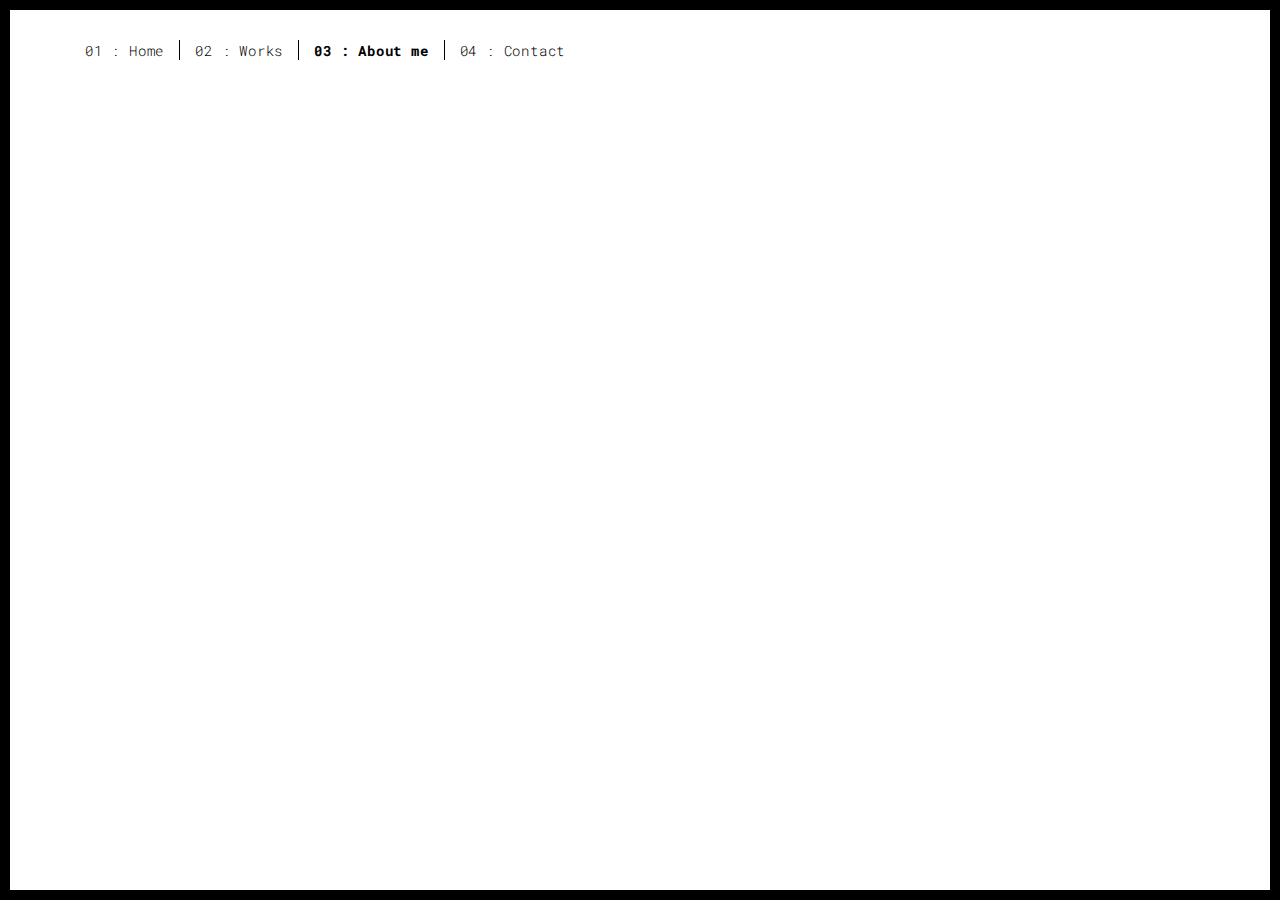
<file: about.html>
<!DOCTYPE html>
<html lang="en">

<head>
  <meta charset="UTF-8">
  <meta content="IE=edge" http-equiv="X-UA-Compatible">
  <meta content="width=device-width, initial-scale=1" name="viewport">
  <meta content="description" name="description">
  <meta name="google" content="notranslate">
  <meta name="author" content="Mashup templates have been developed by Orson.io team">
  <meta name="msapplication-tap-highlight" content="no">

  <link rel="apple-touch-icon" sizes="180x180" href="./assets/apple-icon-180x180.png">
  <link href="./assets/favicon.ico" rel="icon">

  <title>About Me - Sohaan Chhabra</title>

  <link href="./main.3f6952e4.css" rel="stylesheet">

  <style>
    .fade-in {
      opacity: 0;
      transform: translateY(20px);
      animation: fadeInUp 1.5s ease forwards;
    }

    @keyframes fadeInUp {
      to {
        opacity: 1;
        transform: translateY(0);
      }
    }

    /* Delay for different sections */
    .fade-delay-1 {
      animation-delay: 0.3s;
    }

    .fade-delay-2 {
      animation-delay: 0.6s;
    }

    .fade-delay-3 {
      animation-delay: 0.9s;
    }
  </style>
</head>

<body>
<div id="site-border-left"></div>
<div id="site-border-right"></div>
<div id="site-border-top"></div>
<div id="site-border-bottom"></div>

<header>
  <nav class="navbar navbar-fixed-top navbar-default">
    <div class="container">
      <button type="button" class="navbar-toggle collapsed" data-toggle="collapse" data-target="#navbar-collapse" aria-expanded="false">
        <span class="sr-only">Toggle navigation</span>
        <span class="icon-bar"></span>
        <span class="icon-bar"></span>
        <span class="icon-bar"></span>
      </button>

      <div class="collapse navbar-collapse" id="navbar-collapse">
        <ul class="nav navbar-nav">
          <li><a href="./index.html">01 : Home</a></li>
          <li><a href="./works.html">02 : Works</a></li>
          <li><a href="./about.html">03 : About me</a></li>
          <li><a href="./contact.html">04 : Contact</a></li>
        </ul>
      </div>
    </div>
  </nav>
</header>

<div class="section-container">
  <div class="container">
    <div class="row fade-in fade-delay-1">
      <div class="col-xs-12">
        <div class="section-container-spacer text-center">
          <h1 class="h2">03 : About me</h1>
        </div>
      </div>
    </div>

    <div class="row fade-in fade-delay-2">
      <div class="col-md-10 col-md-offset-1">
        <div class="row">
          <div class="col-xs-12 col-md-6">
            <h3>Sohaan Chhabra</h3>
            <p>Hello! I'm Sohaan Chhabra, a passionate and dedicated individual with a knack for coding. Over the years, I have honed my skills and competed in various prestigious national competitions, securing top positions and bringing home accolades. My journey in the competitive arena also includes numerous victories in inter-house and inter-school competitions, where I've consistently demonstrated my proficiency and dedication.</p>

            <p>Coding isn't just a hobby for me; it's a passion. I can immerse myself in the world of programming for hours on end, solving complex problems and creating innovative solutions. This relentless drive for excellence and my love for coding have been the cornerstones of my success.</p>

            <p>I thrive on challenges and am constantly seeking opportunities to learn and grow. Whether it's a coding marathon or a high-stakes competition, I'm always ready to give my best and push the boundaries of what's possible.</p>
          </div>

          <div class="col-xs-12 col-md-6 text-center fade-in fade-delay-3">
            <img src="./assets/images/profile.png" class="img-responsive" alt="Profile Image" style="width: 60%; height: auto; margin: 0 auto;">
          </div>
        </div>
      </div>
    </div>

  </div>
</div>

<footer class="footer-container text-center">
  <div class="container">
    <div class="row">
      <div class="col-xs-12">
        <!-- Footer content if any -->
      </div>
    </div>
  </div>
</footer>

<script>
  document.addEventListener("DOMContentLoaded", function () {
    navActivePage();
  });
</script>

<script type="text/javascript" src="./main.70a66962.js"></script>

</body>
</html>
</file>
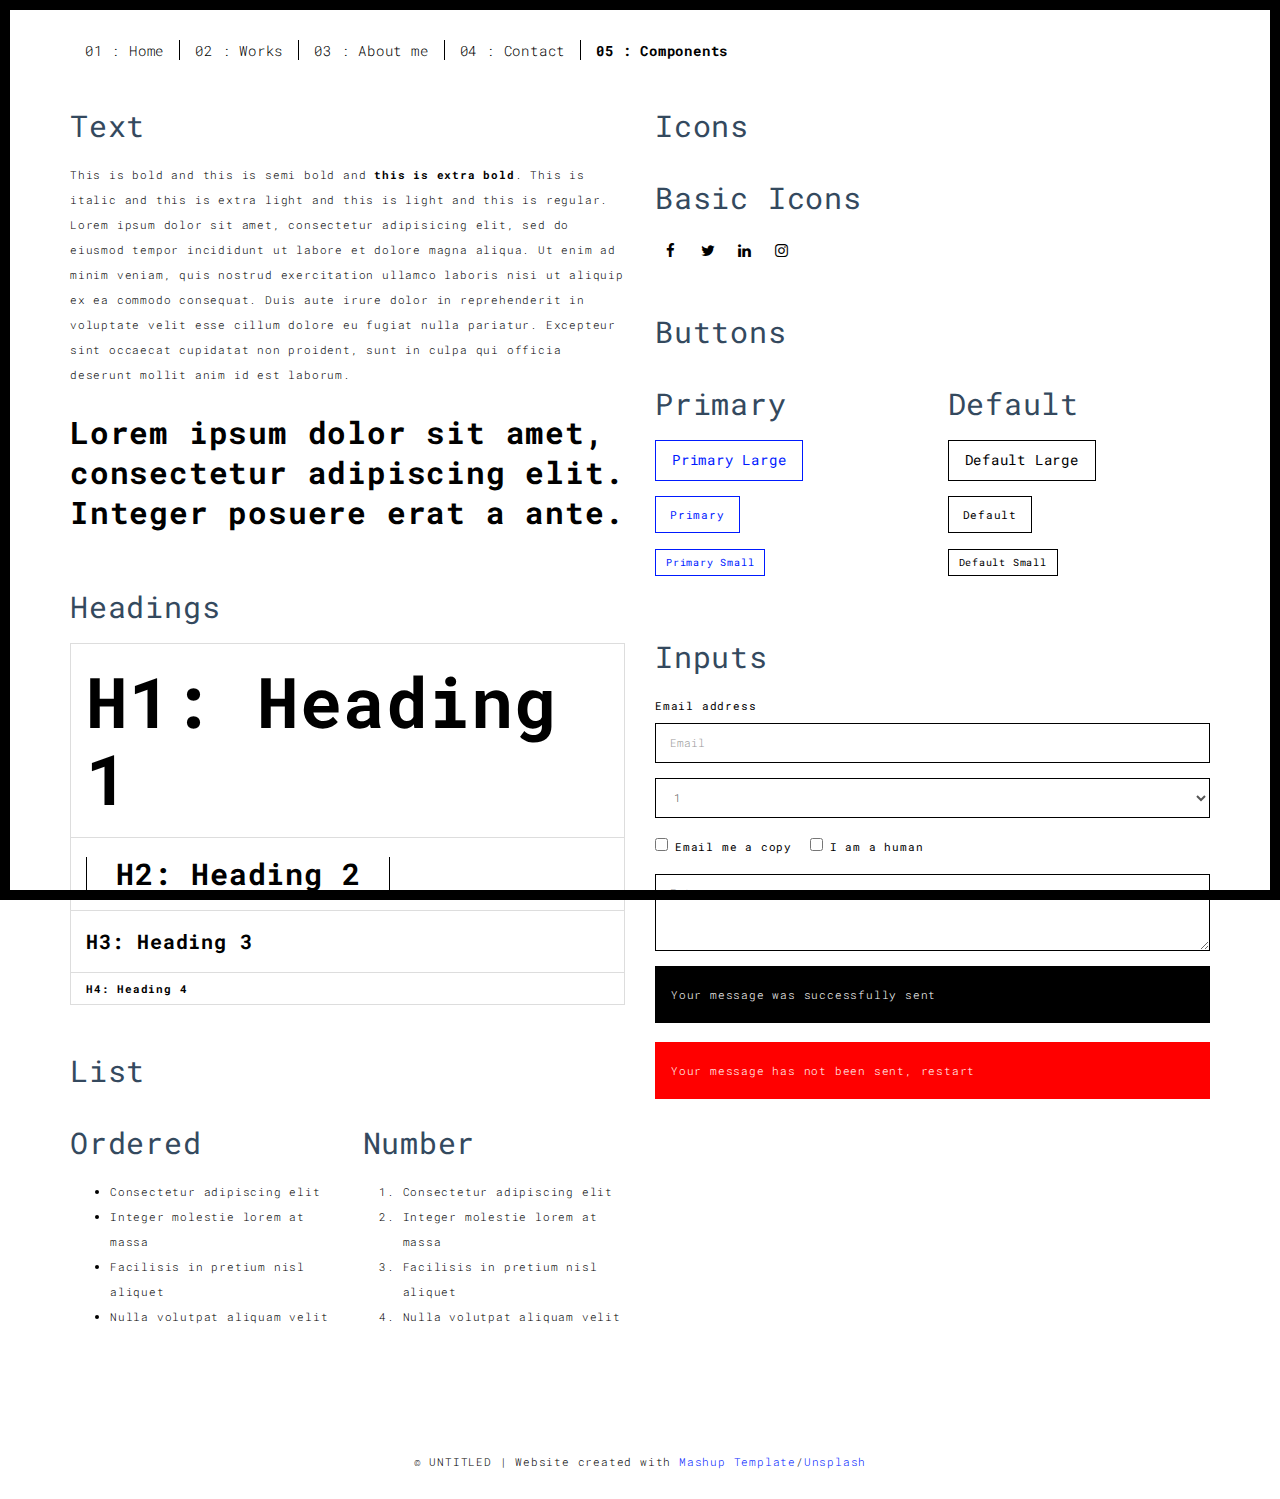
<file: components.html>
<!DOCTYPE html>
<html lang="en">

<head>
  <meta charset="UTF-8">
  <meta content="IE=edge" http-equiv="X-UA-Compatible">
  <meta content="width=device-width,initial-scale=1" name="viewport">
  <meta content="description" name="description">
  <meta name="google" content="notranslate" />
  <meta content="Mashup templates have been developped by Orson.io team" name="author">

  <!-- Disable tap highlight on IE -->
  <meta name="msapplication-tap-highlight" content="no">
  
  <link rel="apple-touch-icon" sizes="180x180" href="./assets/apple-icon-180x180.png">
  <link href="./assets/favicon.ico" rel="icon">

  <title>Title page</title>  

<link href="./main.3f6952e4.css" rel="stylesheet"></head>

<body class="">
<div id="site-border-left"></div>
<div id="site-border-right"></div>
<div id="site-border-top"></div>
<div id="site-border-bottom"></div>
 <!-- Add your content of header -->
<header>
  <nav class="navbar  navbar-fixed-top navbar-default">
    <div class="container">
        <button type="button" class="navbar-toggle collapsed" data-toggle="collapse" data-target="#navbar-collapse" aria-expanded="false">
          <span class="sr-only">Toggle navigation</span>
          <span class="icon-bar"></span>
          <span class="icon-bar"></span>
          <span class="icon-bar"></span>
        </button>

      <div class="collapse navbar-collapse" id="navbar-collapse">
        <ul class="nav navbar-nav ">
          <li><a href="./index.html" title="">01 : Home</a></li>
          <li><a href="./works.html" title="">02 : Works</a></li>
          <li><a href="./about.html" title="">03 : About me</a></li>
          <li><a href="./contact.html" title="">04 : Contact</a></li>
          <li><a href="./components.html" title="">05 : Components</a></li>
        </ul>


      </div> 
    </div>
  </nav>
</header>

<div class="section-container">
  
<!-- Add your site or app content here -->
  <div class="container">
    <div class="row">
      <div class="col-xs-12 col-md-6">

        <div class="template-example">
          <h2 class="template-title-example">Text</h2>
          <p>This is bold and this is semi bold and <b>this is extra bold</b>. This is italic and this is extra light and this is light
          and this is regular. Lorem ipsum dolor sit amet, consectetur adipisicing elit, sed do eiusmod
          tempor incididunt ut labore et dolore magna aliqua. Ut enim ad minim veniam,
          quis nostrud exercitation ullamco laboris nisi ut aliquip ex ea commodo
          consequat. Duis aute irure dolor in reprehenderit in voluptate velit esse
          cillum dolore eu fugiat nulla pariatur. Excepteur sint occaecat cupidatat non
          proident, sunt in culpa qui officia deserunt mollit anim id est laborum.

          <blockquote>
            <p>Lorem ipsum dolor sit amet, consectetur adipiscing elit. Integer posuere erat a ante.</p>
          </blockquote>
          
          </p>
        </div>

        <div class="template-example">
          <h2 class="template-title-example">Headings</h2>
          
          <table class="table table-bordered">
            <tr><td><h1>H1: Heading 1</h1></td></tr>
            <tr><td><h2>H2: Heading 2</h2></td></tr>
            <tr><td><h3>H3: Heading 3</h3></td></tr>
            <tr><td><h4>H4: Heading 4</h4></td></tr>
          </table>
          
        </div>

        
        <div class="template-example">
          <h2 class="template-title-example">List</h2>
          <div class="row">
            <div class="col-md-6">
              <h3 class="template-title-example">Ordered</h3>
              <ul>
                <li>Consectetur adipiscing elit</li>
                <li>Integer molestie lorem at massa</li>
                <li>Facilisis in pretium nisl aliquet</li>
                <li>Nulla volutpat aliquam velit</li>
              </ul>
            </div>
            <div class="col-md-6">
              <h3 class="template-title-example">Number</h3>
              <ol>
                <li>Consectetur adipiscing elit</li>
                <li>Integer molestie lorem at massa</li>
                <li>Facilisis in pretium nisl aliquet</li>
                <li>Nulla volutpat aliquam velit</li>
              </ol>
            </div>
          </div>
        </div>
        
      </div>

      <div class="col-xs-12 col-md-6">
        <div class="template-example">
          <h2 class="template-title-example">Icons</h2>
          
          <div class="row">
            
            <div class="col-md-6">
               <h3 class="template-title-example">Basic Icons</h2>
                <ul class="list-icons">
                  <li>
                    <span class="fa-icon">
                      <i class="fa fa-facebook"></i>
                    </span>
                  </li>
                  <li>
                    <span class="fa-icon">
                      <i class="fa fa-twitter"></i>
                    </span>
                  </li>
                  <li>
                    <span class="fa-icon">
                      <i class="fa fa-linkedin"></i>
                    </span>
                  </li>
                  <li>
                    <span class="fa-icon">
                      <i class="fa fa-instagram"></i>
                    </span>
                  </li>
                </ul>
            </div>

          </div>


          


        </div>

        <div class="template-example">
          <h2 class="template-title-example">Buttons</h2>
          <div class="row">
            <div class="col-md-6">
              <h3 class="template-title-example">Primary</h2>
              <div class="row">
                  <div class="col-md-6">
                  <p><a href="" class="btn btn-primary btn-lg">Primary Large</a></p>
                  <p><a href="" class="btn btn-primary">Primary </a></p>
                  <p><a href="" class="btn btn-primary btn-sm">Primary Small</a></p>
                </div>
              </div>

              
            </div>

            <div class="col-md-6">
              <h3 class="template-title-example">Default</h2>
              <div class="row">
                  <div class="col-md-6">
                  <p><a href="" class="btn btn-default btn-lg">Default Large</a></p>
                  <p><a href="" class="btn btn-default">Default </a></p>
                  <p><a href="" class="btn btn-default btn-sm">Default Small</a></p>
                </div>
              </div>

            </div>
          </div>
        </div>
        
        <div class="template-example">
          <h2 class="template-title-example">Inputs</h2>

            <div class="form-group">
              <label for="exampleInputEmail1">Email address</label>
              <input type="email" class="form-control" id="exampleInputEmail1" placeholder="Email">
            </div>

            <div class="form-group">
              <select class="form-control">
                <option>1</option>
                <option>2</option>
                <option>3</option>
                <option>4</option>
                <option>5</option>
              </select>
            </div>

            <div class="form-group">
              <label class="checkbox-inline">
                <input 
                type="checkbox" id="inlineCheckbox1" value="option1"> Email me a copy
              </label>
              <label class="checkbox-inline">
                <input type="checkbox" id="inlineCheckbox2" value="option2"> I am a human
              </label>
            </div>

            <div class="form-group">
              <textarea class="form-control" rows="3" placeholder="Enter your message"></textarea>
            </div>
            
            <div class="alert alert-success" role="alert">Your message was successfully sent</div>
            <div class="alert alert-danger" role="alert">Your message has not been sent, restart</div>
        </div>




      </div>
    </div>
  </div>
</div>

<footer class="footer-container text-center">
  <div class="container">
    <div class="row">
      <div class="col-xs-12">
        <p>© UNTITLED | Website created with <a href="http://www.mashup-template.com/" title="Create website with free html template">Mashup Template</a>/<a href="https://www.unsplash.com/" title="Beautiful Free Images">Unsplash</a></p>
      </div>
    </div>
  </div>
</footer>

<script>
  document.addEventListener("DOMContentLoaded", function (event) {
     navActivePage();
  });
</script>

<!-- Google Analytics: change UA-XXXXX-X to be your site's ID 

<script>
  (function (i, s, o, g, r, a, m) {
    i['GoogleAnalyticsObject'] = r; i[r] = i[r] || function () {
      (i[r].q = i[r].q || []).push(arguments)
    }, i[r].l = 1 * new Date(); a = s.createElement(o),
      m = s.getElementsByTagName(o)[0]; a.async = 1; a.src = g; m.parentNode.insertBefore(a, m)
  })(window, document, 'script', '//www.google-analytics.com/analytics.js', 'ga');
  ga('create', 'UA-XXXXX-X', 'auto');
  ga('send', 'pageview');
</script>

--> <script type="text/javascript" src="./main.70a66962.js"></script></body>

</html>
</file>
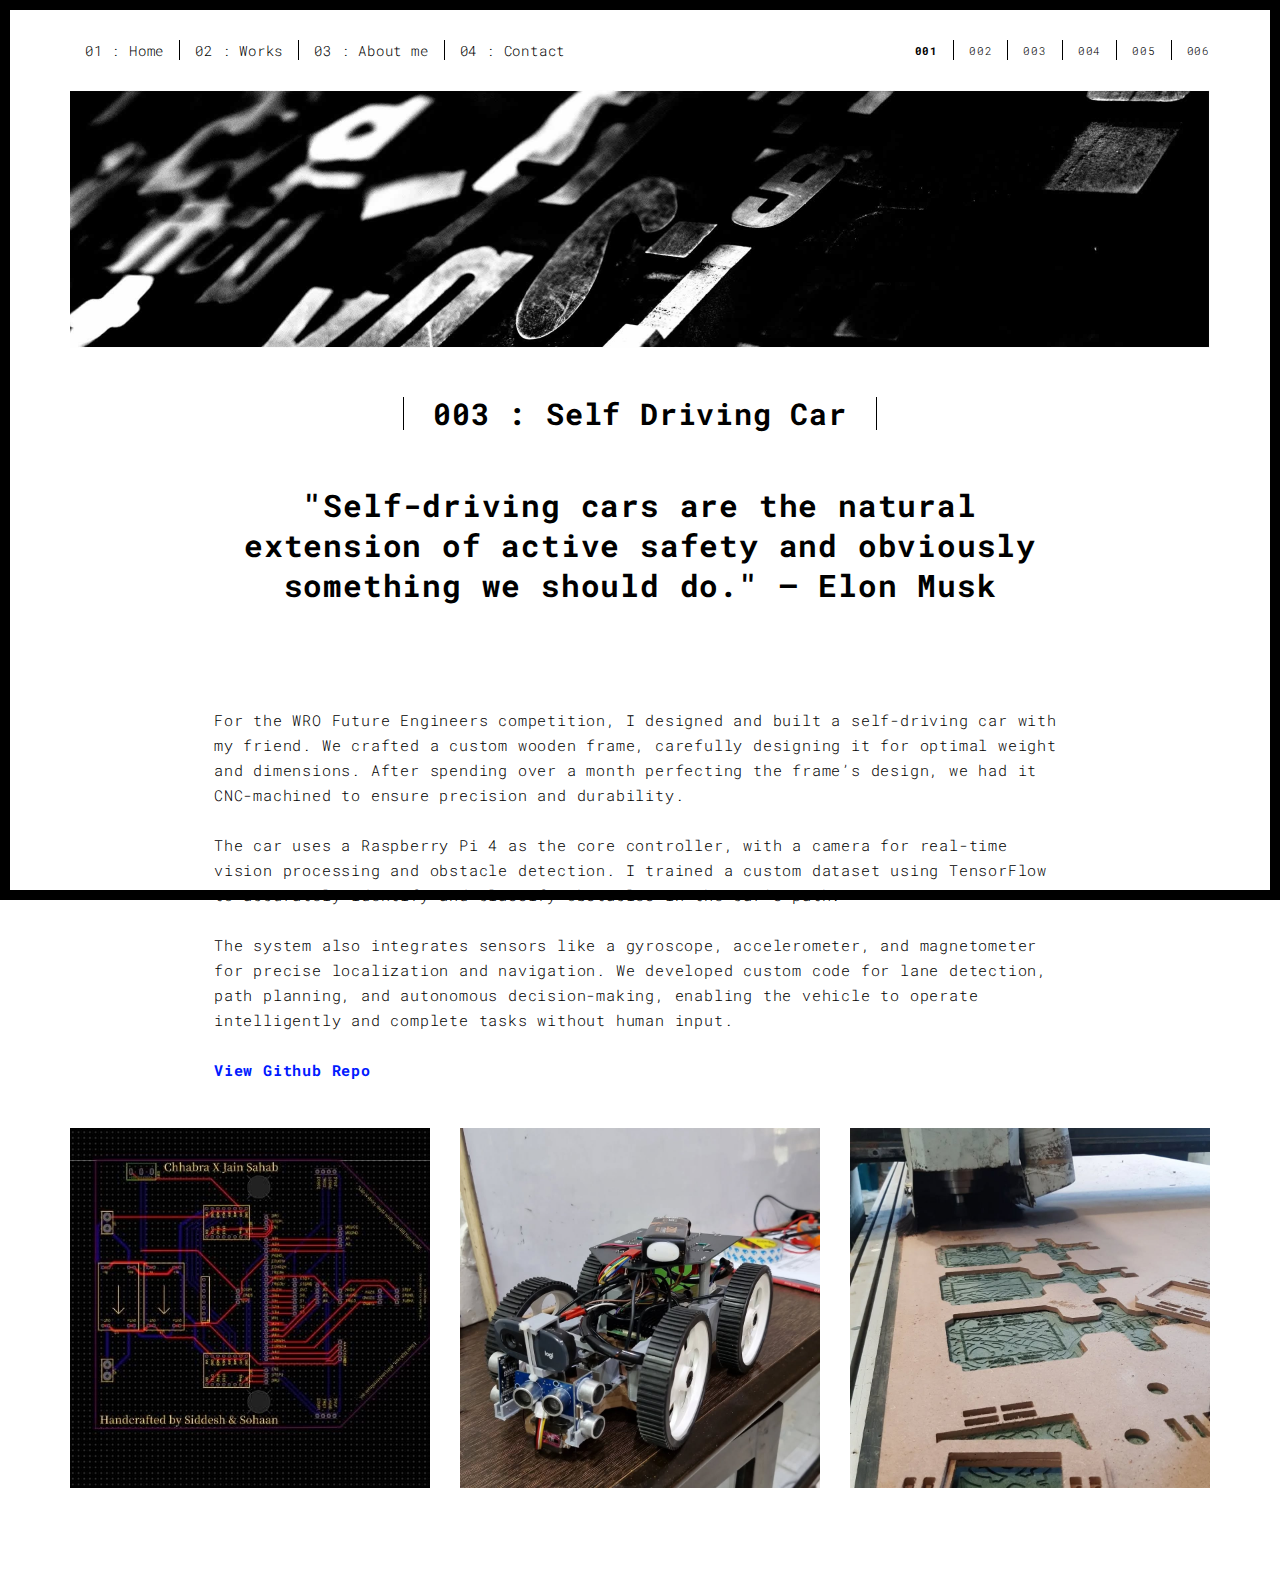
<file: work03.html>
<!DOCTYPE html>
<html lang="en">

<head>
  <meta charset="UTF-8">
  <meta content="IE=edge" http-equiv="X-UA-Compatible">
  <meta content="width=device-width,initial-scale=1" name="viewport">
  <meta content="description" name="description">
  <meta name="google" content="notranslate" />
  <meta content="Mashup templates have been developed by Orson.io team" name="author">

  <!-- Disable tap highlight on IE -->
  <meta name="msapplication-tap-highlight" content="no">
  
  <link rel="apple-touch-icon" sizes="180x180" href="./assets/apple-icon-180x180.png">
  <link href="./assets/favicon.ico" rel="icon">

  <title>Title page</title>  

  <link href="./main.3f6952e4.css" rel="stylesheet">

  <style>
    .cool-animation {
        animation: fadeInScale 2s ease-in-out;
    }

    @keyframes fadeInScale {
        0% {
            opacity: 0;
            transform: scale(0.8);
        }
        100% {
            opacity: 1;
            transform: scale(1);
        }
    }
  </style>
</head>

<body>
<div id="site-border-left"></div>
<div id="site-border-right"></div>
<div id="site-border-top"></div>
<div id="site-border-bottom"></div>

<!-- Header -->
<header>
  <nav class="navbar navbar-fixed-top navbar-default">
    <div class="container">
      <button type="button" class="navbar-toggle collapsed" data-toggle="collapse" data-target="#navbar-collapse" aria-expanded="false">
        <span class="sr-only">Toggle navigation</span>
        <span class="icon-bar"></span>
        <span class="icon-bar"></span>
        <span class="icon-bar"></span>
      </button>

      <div class="collapse navbar-collapse" id="navbar-collapse">
        <ul class="nav navbar-nav">
          <li><a href="./index.html" title="">01 : Home</a></li>
          <li><a href="./works.html" title="">02 : Works</a></li>
          <li><a href="./about.html" title="">03 : About me</a></li>
          <li><a href="./contact.html" title="">04 : Contact</a></li>
        </ul>

        <ul class="nav navbar-nav navbar-right navbar-small visible-md visible-lg">
          <li><a href="./index.html" title="" class="active">001</a></li>
          <li><a href="./index.html" title="">002</a></li>
          <li><a href="./index.html" title="">003</a></li>
          <li><a href="./index.html" title="">004</a></li>
          <li><a href="./index.html" title="">005</a></li>
          <li><a href="./index.html" title="">006</a></li>
        </ul>
      </div> 
    </div>
  </nav>
</header>

<!-- Main content -->
<div class="section-container">
  <div class="container">
    <div class="row">
      <div class="col-xs-12">
        <img src="./assets/images/work001-01.jpg" class="img-responsive" alt="">
        <div class="card-container">
          <div class="text-center">
            <h1 class="h2">003 : Self Driving Car</h1>
          </div><br>
          <blockquote>
            <p style="text-align: center;">"Self-driving cars are the natural extension of active safety and obviously something we should do." — Elon Musk</p>
          </blockquote>
          <br><br><br>
          <p style="font-size: 15px;">
            For the WRO Future Engineers competition, I designed and built a self-driving car with my friend. We crafted a custom wooden frame, carefully designing it for optimal weight and dimensions. After spending over a month perfecting the frame’s design, we had it CNC-machined to ensure precision and durability.
            <br><br>
            The car uses a Raspberry Pi 4 as the core controller, with a camera for real-time vision processing and obstacle detection. I trained a custom dataset using TensorFlow to accurately identify and classify obstacles in the car’s path.
            <br><br>
            The system also integrates sensors like a gyroscope, accelerometer, and magnetometer for precise localization and navigation. We developed custom code for lane detection, path planning, and autonomous decision-making, enabling the vehicle to operate intelligently and complete tasks without human input.
            <br><b><a href="https://github.com/sohaan17/wro2024-fe-Top_Maverick"><br>View Github Repo</a></b>
          </p>
        </div>
      </div>

      <!-- 3 Images instead of video -->
      <div class="col-xs-12">
        <div class="row">
          <div class="col-sm-4">
            <img src="./assets/images/PCB.png" class="img-responsive cool-animation" alt="Image 1">
          </div>
          <div class="col-sm-4">
            <img src="./assets/images/Car.png" class="img-responsive cool-animation" alt="Image 2">
          </div>
          <div class="col-sm-4">
            <img src="./assets/images/CNC.png" class="img-responsive cool-animation" alt="Image 3">
          </div>
        </div>
      </div>

    </div>
  </div>
</div>

<!-- Footer -->
<footer class="footer-container text-center">
  <div class="container">
    <div class="row">
      <div class="col-xs-12">
        <!-- Footer content if any -->
      </div>
    </div>
  </div>
</footer>

<!-- Scripts -->
<script>
  document.addEventListener("DOMContentLoaded", function (event) {
     navActivePage();
  });
</script>

<script type="text/javascript" src="./main.70a66962.js"></script>

</body>
</html>
</file>
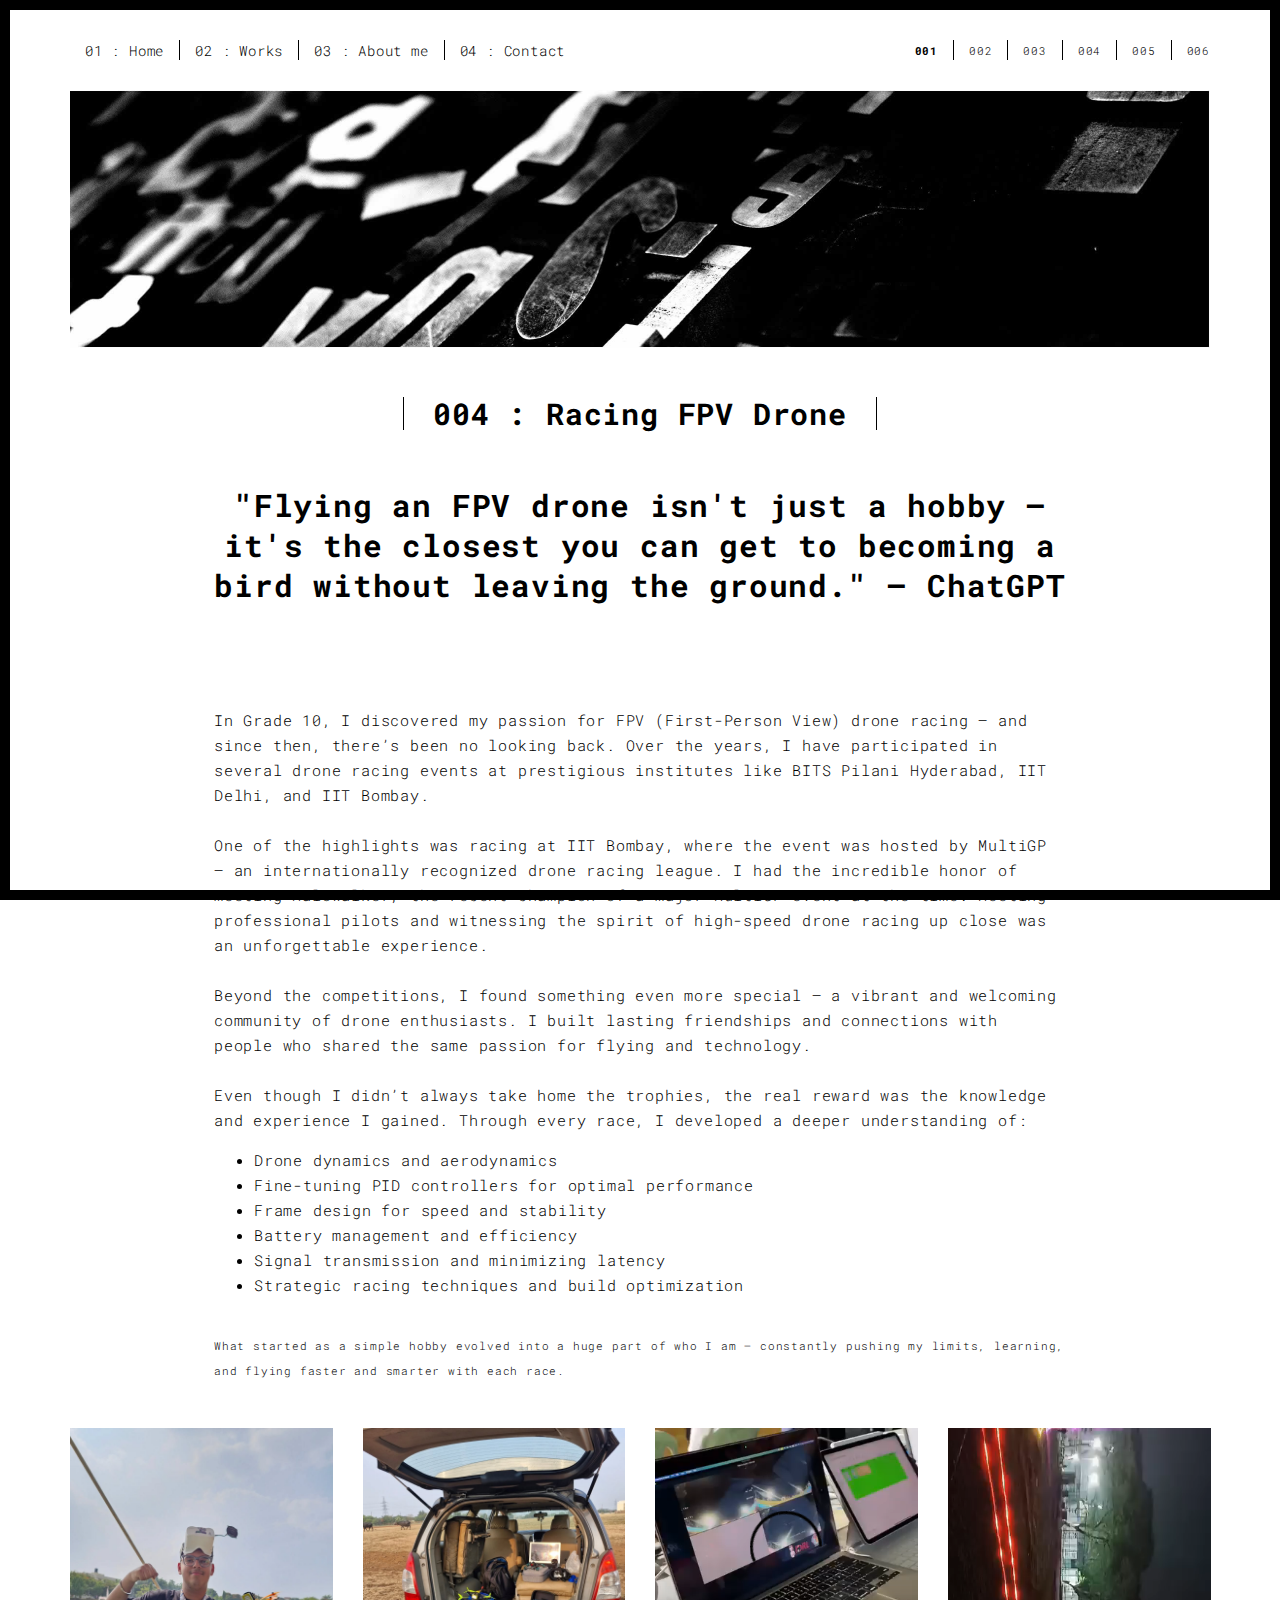
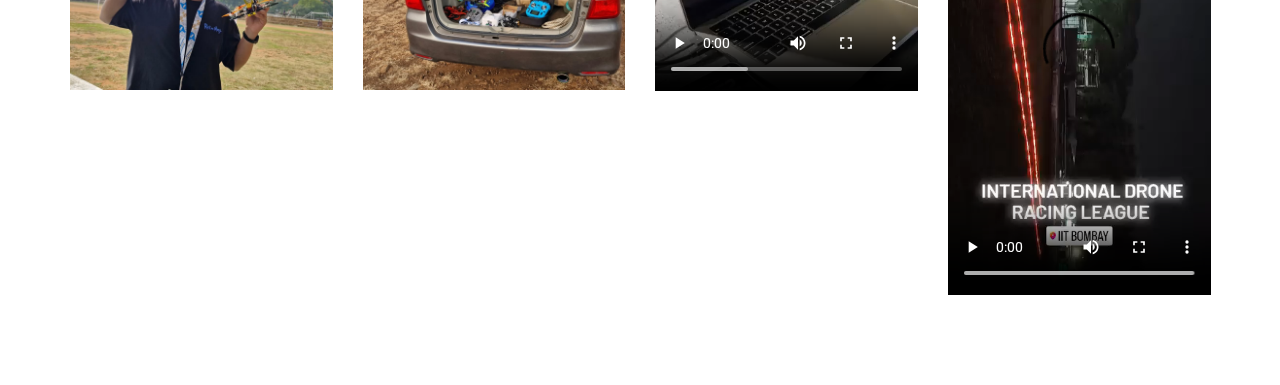
<file: work04.html>
<!DOCTYPE html>
<html lang="en">

<head>
  <meta charset="UTF-8">
  <meta content="IE=edge" http-equiv="X-UA-Compatible">
  <meta content="width=device-width,initial-scale=1" name="viewport">
  <meta content="description" name="description">
  <meta name="google" content="notranslate" />
  <meta content="Mashup templates have been developed by Orson.io team" name="author">

  <!-- Disable tap highlight on IE -->
  <meta name="msapplication-tap-highlight" content="no">

  <link rel="apple-touch-icon" sizes="180x180" href="./assets/apple-icon-180x180.png">
  <link href="./assets/favicon.ico" rel="icon">

  <title>Racing FPV Drone</title>  

  <link href="./main.3f6952e4.css" rel="stylesheet">

  <style>
    .cool-animation {
      animation: fadeInScale 2s ease-in-out;
    }

    @keyframes fadeInScale {
      0% {
        opacity: 0;
        transform: scale(0.8);
      }
      100% {
        opacity: 1;
        transform: scale(1);
      }
    }
  </style>
</head>

<body>
<div id="site-border-left"></div>
<div id="site-border-right"></div>
<div id="site-border-top"></div>
<div id="site-border-bottom"></div>

<!-- Header -->
<header>
  <nav class="navbar navbar-fixed-top navbar-default">
    <div class="container">
      <button type="button" class="navbar-toggle collapsed" data-toggle="collapse" data-target="#navbar-collapse" aria-expanded="false">
        <span class="sr-only">Toggle navigation</span>
        <span class="icon-bar"></span>
        <span class="icon-bar"></span>
        <span class="icon-bar"></span>
      </button>

      <div class="collapse navbar-collapse" id="navbar-collapse">
        <ul class="nav navbar-nav">
          <li><a href="./index.html" title="">01 : Home</a></li>
          <li><a href="./works.html" title="">02 : Works</a></li>
          <li><a href="./about.html" title="">03 : About me</a></li>
          <li><a href="./contact.html" title="">04 : Contact</a></li>
        </ul>

        <ul class="nav navbar-nav navbar-right navbar-small visible-md visible-lg">
          <li><a href="./index.html" title="" class="active">001</a></li>
          <li><a href="./index.html" title="">002</a></li>
          <li><a href="./index.html" title="">003</a></li>
          <li><a href="./index.html" title="">004</a></li>
          <li><a href="./index.html" title="">005</a></li>
          <li><a href="./index.html" title="">006</a></li>
        </ul>
      </div> 
    </div>
  </nav>
</header>

<!-- Main content -->
<div class="section-container">
  <div class="container">
    <div class="row">
      <div class="col-xs-12">
        <img src="./assets/images/work001-01.jpg" class="img-responsive" alt="">
        <div class="card-container">
          <div class="text-center">
            <h1 class="h2">004 : Racing FPV Drone</h1>
          </div><br>
          <blockquote>
            <p style="text-align: center;">"Flying an FPV drone isn't just a hobby — it's the closest you can get to becoming a bird without leaving the ground." — ChatGPT</p>
          </blockquote>
          <br><br><br>
          <p style="font-size: 15px;">
            In Grade 10, I discovered my passion for FPV (First-Person View) drone racing — and since then, there’s been no looking back. Over the years, I have participated in several drone racing events at prestigious institutes like BITS Pilani Hyderabad, IIT Delhi, and IIT Bombay.
            <br><br>
            One of the highlights was racing at IIT Bombay, where the event was hosted by MultiGP — an internationally recognized drone racing league. I had the incredible honor of meeting Halowalker, the recent champion of a major MultiGP event at the time. Meeting professional pilots and witnessing the spirit of high-speed drone racing up close was an unforgettable experience.
            <br><br>
            Beyond the competitions, I found something even more special — a vibrant and welcoming community of drone enthusiasts. I built lasting friendships and connections with people who shared the same passion for flying and technology.
            <br><br>
            Even though I didn’t always take home the trophies, the real reward was the knowledge and experience I gained. Through every race, I developed a deeper understanding of:
            <ul style="font-size: 15px;">
              <li>Drone dynamics and aerodynamics</li>
              <li>Fine-tuning PID controllers for optimal performance</li>
              <li>Frame design for speed and stability</li>
              <li>Battery management and efficiency</li>
              <li>Signal transmission and minimizing latency</li>
              <li>Strategic racing techniques and build optimization</li>
            </ul>
            <br>
            What started as a simple hobby evolved into a huge part of who I am — constantly pushing my limits, learning, and flying faster and smarter with each race.
          </p>
        </div>
      </div>

      <!-- 2 Images + 2 Videos -->
<div class="col-xs-12">
  <div class="row">
    <div class="col-sm-3">
      <img src="./assets/images/Droneinhand.png" class="img-responsive cool-animation" alt="Drone in Hand">
    </div>
    <div class="col-sm-3">
      <img src="./assets/images/Droneincar.png" class="img-responsive cool-animation" alt="Drone in Car">
    </div>
    <div class="col-sm-3">
      <video class="img-responsive cool-animation" controls style="width: 100%; height: auto;">
        <source src="./assets/videos/IDRL BITS Pilani '24.mp4" type="video/mp4">
        Your browser does not support the video tag.
      </video>
    </div>
    <div class="col-sm-3">
      <video class="img-responsive cool-animation" controls style="width: 100%; height: auto;">
        <source src="./assets/videos/IITBRace.mp4" type="video/mp4">
        Your browser does not support the video tag.
      </video>
    </div>
  </div>
</div>


<!-- Footer -->
<footer class="footer-container text-center">
  <div class="container">
    <div class="row">
      <div class="col-xs-12">
        <!-- Footer content if any -->
      </div>
    </div>
  </div>
</footer>

<!-- Scripts -->
<script>
  document.addEventListener("DOMContentLoaded", function (event) {
    navActivePage();
  });
</script>

<script type="text/javascript" src="./main.70a66962.js"></script>

</body>
</html>
</file>
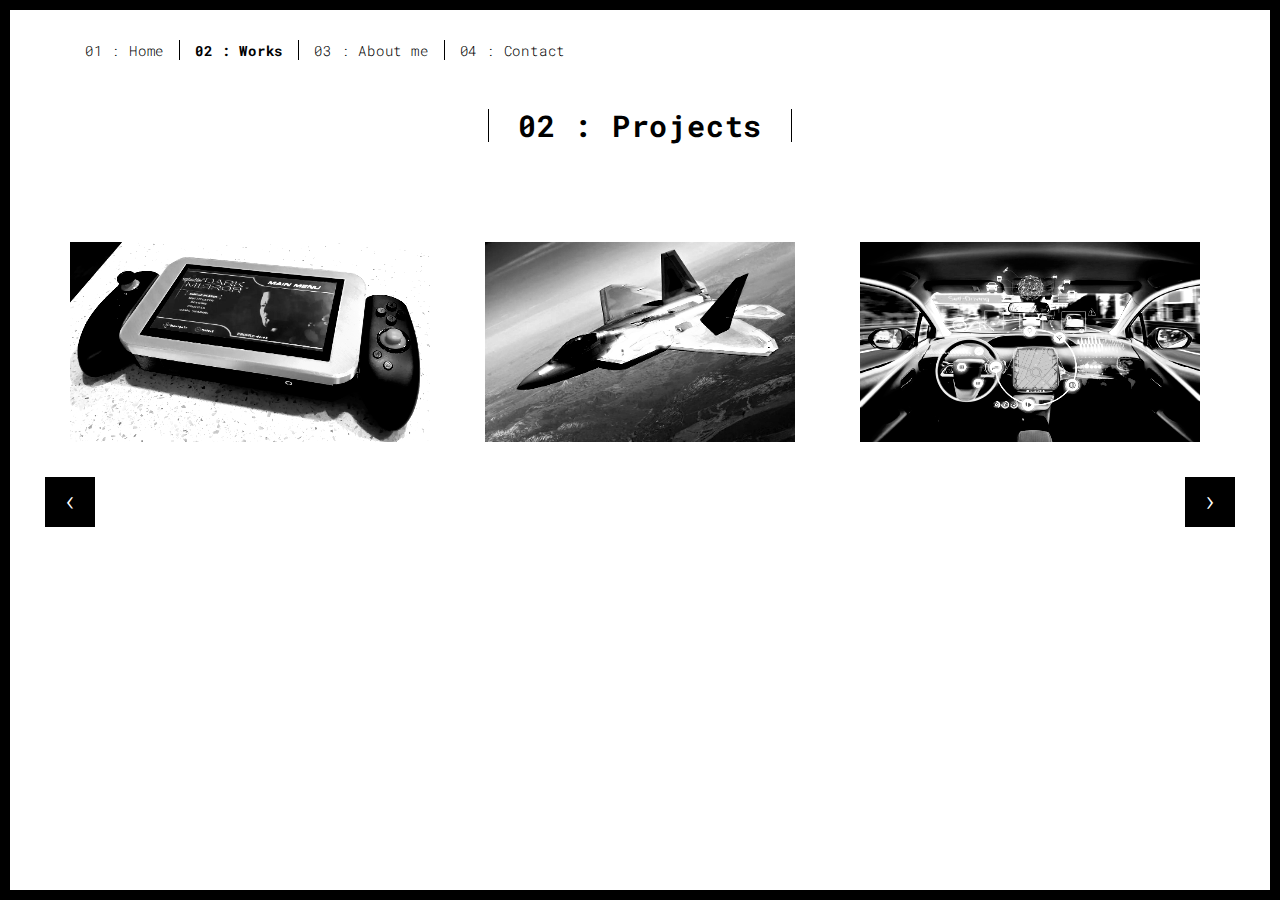
<file: works.html>
<!DOCTYPE html>
<html lang="en">

<head>
  <meta charset="UTF-8">
  <meta content="IE=edge" http-equiv="X-UA-Compatible">
  <meta content="width=device-width,initial-scale=1" name="viewport">
  <meta content="description" name="description">
  <meta name="google" content="notranslate" />

  <!-- Disable tap highlight on IE -->
  <meta name="msapplication-tap-highlight" content="no">
  
  <link rel="apple-touch-icon" sizes="180x180" href="./assets/apple-icon-180x180.png">
  <link href="./assets/favicon.ico" rel="icon">

  <title>Projects</title>  

  <link href="./main.3f6952e4.css" rel="stylesheet">
  <link href="./animations.css" rel="stylesheet">
</head>

<body class="">
<div id="site-border-left"></div>
<div id="site-border-right"></div>
<div id="site-border-top"></div>
<div id="site-border-bottom"></div>

<header>
  <nav class="navbar navbar-fixed-top navbar-default">
    <div class="container">
      <button type="button" class="navbar-toggle collapsed" data-toggle="collapse" data-target="#navbar-collapse" aria-expanded="false">
        <span class="sr-only">Toggle navigation</span>
        <span class="icon-bar"></span>
        <span class="icon-bar"></span>
        <span class="icon-bar"></span>
      </button>

      <div class="collapse navbar-collapse" id="navbar-collapse">
        <ul class="nav navbar-nav">
          <li><a href="./index.html" title="">01 : Home</a></li>
          <li><a href="./works.html" title="">02 : Works</a></li>
          <li><a href="./about.html" title="">03 : About me</a></li>
          <li><a href="./contact.html" title="">04 : Contact</a></li>
        </ul>
      </div>
    </div>
  </nav>
</header>

<div class="section-container">
  <div class="container">
    <div class="row">
      <div class="col-sm-8 col-sm-offset-2 section-container-spacer">
        <div class="text-center">
          <h1 class="h2">02 : Projects</h1>
          <p>"Believe you can and you're halfway there." - Theodore Roosevelt</p>
        </div>
      </div>

      <div class="col-md-12">
        <div id="myCarousel" class="carousel slide projects-carousel">
          <div class="carousel-inner">
            <div class="item active">
              <div class="row">
                <div class="col-sm-4">
                  <a href="./work01.html" title="" class="black-image-project-hover">
                    <img src="./assets/images/console.png" alt="" class="img-responsive">
                  </a>
                  <div class="card-container card-container-lg">
                    <h4>001/006</h4>
                    <h3>HANDHELD MINI GAMING CONSOLE</h3>
                    <p>A mini retro console made using Arduino Uno and Oled Display</p>
                    <a href="./work01.html" title="" class="btn btn-default">Discover</a>
                  </div>
                </div>
                <div class="col-sm-4">
                  <a href="./works02.html" title="" class="black-image-project-hover">
                    <img src="./assets/images/F22.png" alt="" class="img-responsive">
                  </a>
                  <div class="card-container card-container-lg">
                    <h4>002/006</h4>
                    <h3>F22 Raptor DIY RC Plane</h3>
                    <p>My First scale model RC plane I made at 17</p>
                    <a href="./works02.html" title="" class="btn btn-default">Discover</a>
                  </div>
                </div>
                <div class="col-sm-4">
                  <a href="./work03.html" title="" class="black-image-project-hover">
                    <img src="./assets/images/Self-driving.jpg" alt="" class="img-responsive">
                  </a>
                  <div class="card-container card-container-lg">
                    <h4>003/006</h4>
                    <h3>Prototype for Self Driving Car</h3>
                    <p>My DIY Self Driving Scaled version car I made at 16 for a Competition</p>
                    <a href="./work03.html" title="" class="btn btn-default">Discover</a>
                  </div>
                </div>
              </div>
            </div>
            <div class="item">
              <div class="row">
                <div class="col-sm-4">
                  <a href="./work04.html" class="black-image-project-hover

">
                    <img src="./assets/images/FPV_Drone.png" alt="Image" class="img-responsive">
                  </a>
                  <div class="card-container">
                    <h4>004/006</h4>
                    <h3>FPV Racing Drone</h3>
                    <p>Where Adrenaline Meets Innovation</p>
                    <a href="./work04.html" class="btn btn-default">Discover</a>
                  </div>
                </div>
                <div class="col-sm-4">
                  <a href="./work05.html" class="black-image-project-hover">
                    <img src="./assets/images/Payload_Drone.jpeg" alt="Image" class="img-responsive">
                  </a>
                  <div class="card-container">
                    <h4>005/006</h4>
                    <h3>Autonomous Payload Delivery Drone</h3>
                    <p>A drone that I had designed for a competition.</p>
                    <a href="./work05.html" class="btn btn-default">Discover</a>
                  </div>
                </div>
                <div class="col-sm-4">
                  <a href="./works06.html" class="black-image-project-hover">
                    <img src="./assets/images/BankingApp.png" alt="Image" class="img-responsive">
                  </a>
                  <div class="card-container">
                    <h4>006/006</h4>
                    <h3>A Better Banking Payment Gateway</h3>
                    <p>I had made this project with my friends as a part of a Hackathon</p>
                    <a href="./works06.html" class="btn btn-default">Discover</a>
                  </div>
                </div>
              </div>
            </div>
          </div>
          <a class="left carousel-control" href="#myCarousel" data-slide="prev">‹</a>
          <a class="right carousel-control" href="#myCarousel" data-slide="next">›</a>
        </div>
      </div>
    </div>
  </div>
</div>

<script src="https://code.jquery.com/jquery-3.6.0.min.js"></script>
<script src="https://maxcdn.bootstrapcdn.com/bootstrap/3.3.7/js/bootstrap.min.js"></script>
<script>
  document.addEventListener("DOMContentLoaded", function (event) {
    navActivePage();
  });
</script>
<script type="text/javascript" src="./main.70a66962.js"></script>
</body>
</html>
</file>
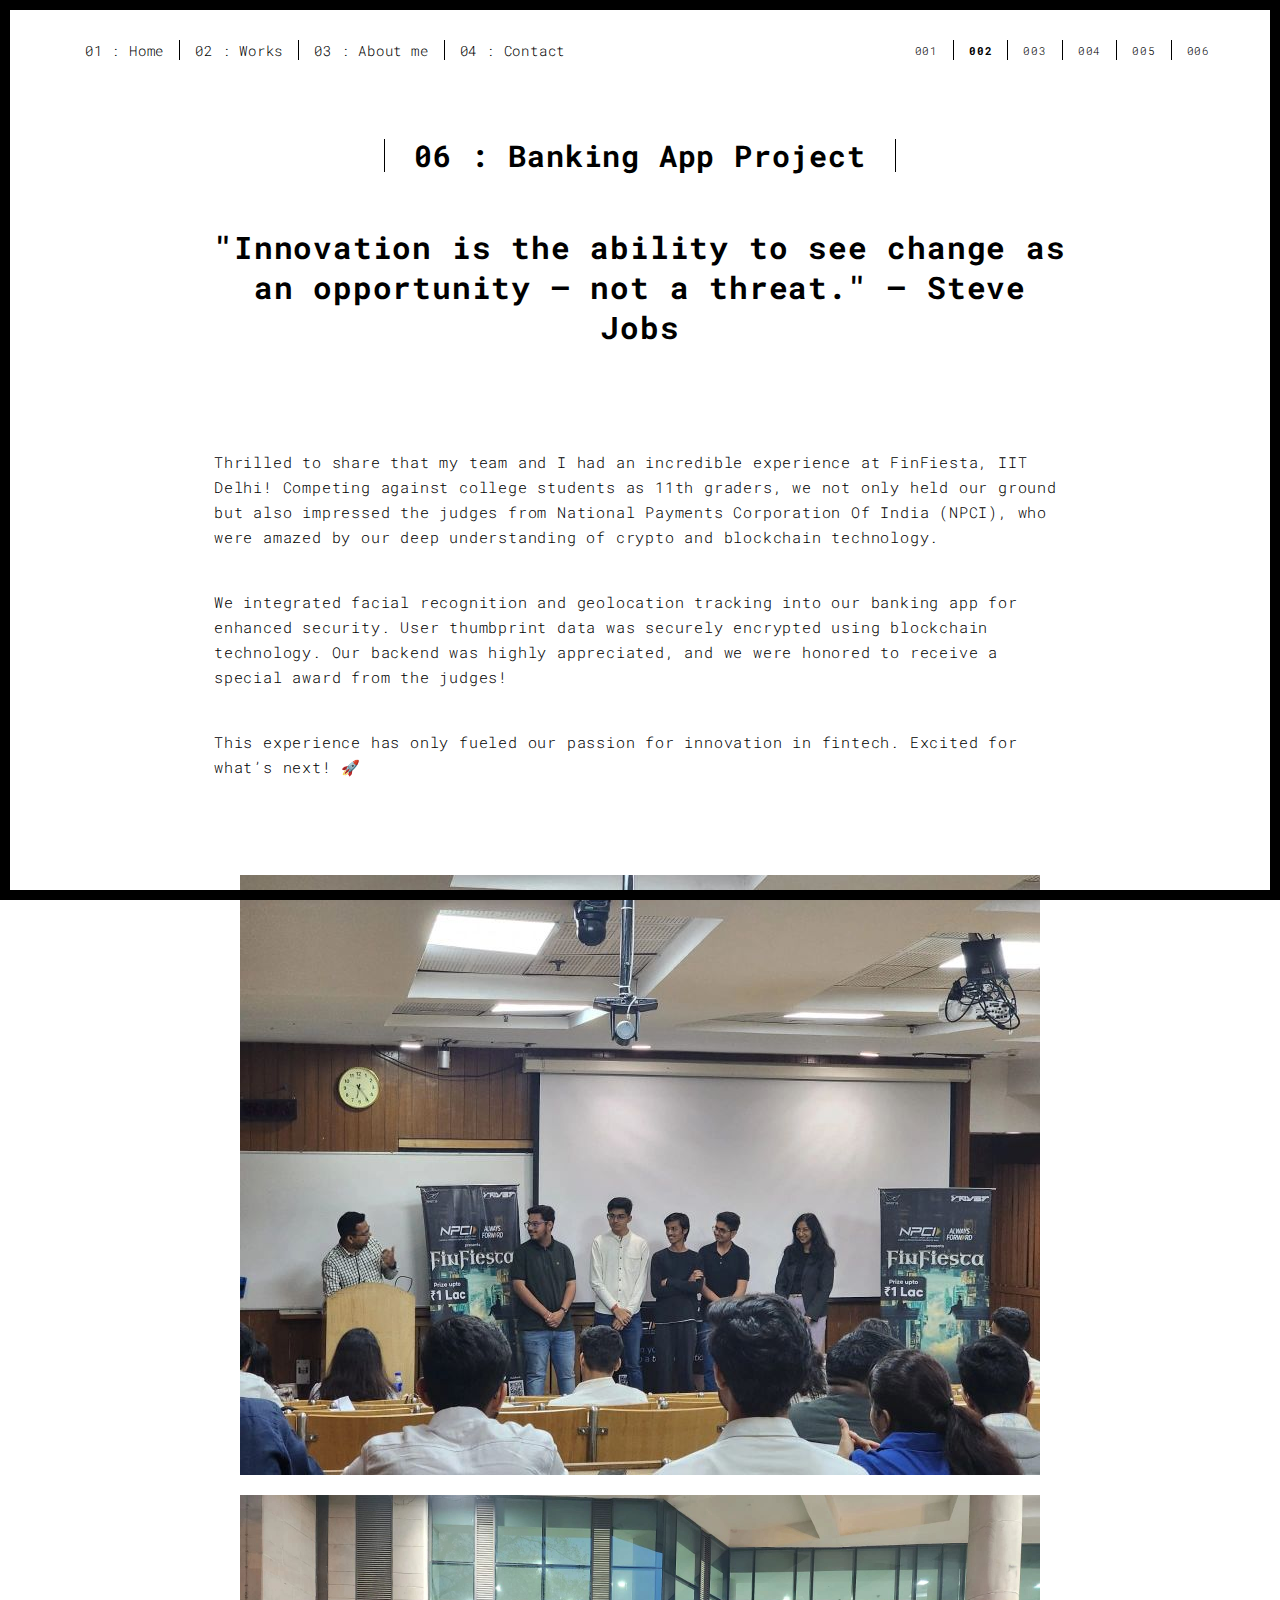
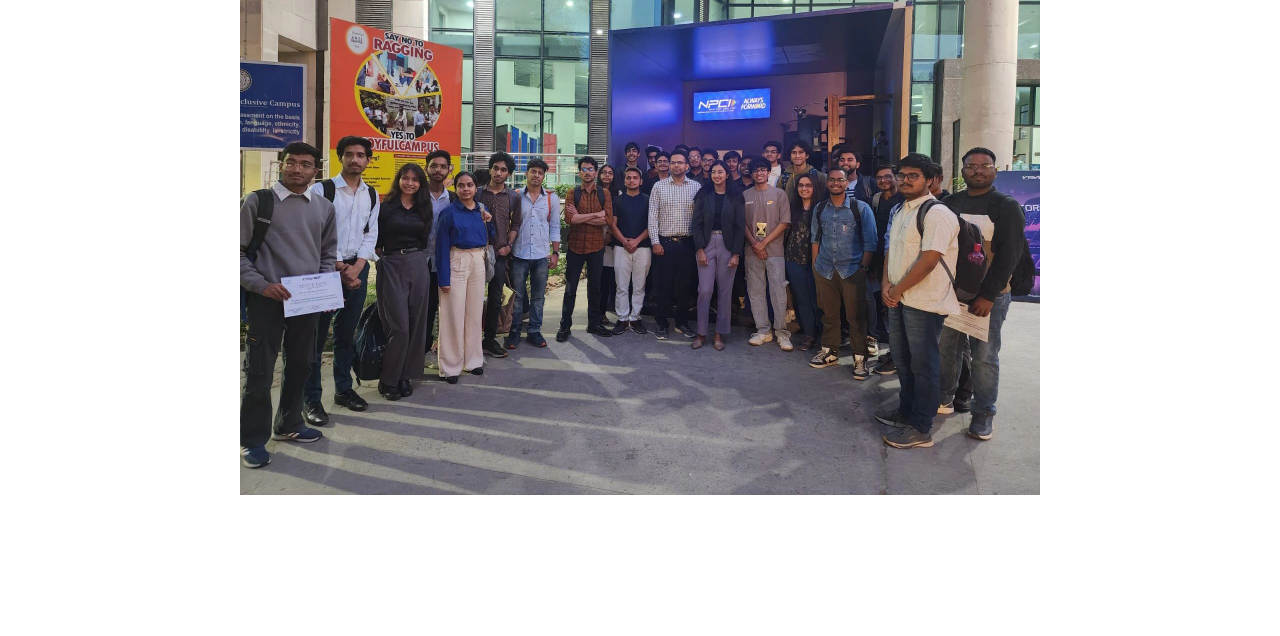
<file: works06.html>
<!DOCTYPE html>
<html lang="en">

<head>
  <meta charset="UTF-8">
  <meta content="IE=edge" http-equiv="X-UA-Compatible">
  <meta content="width=device-width,initial-scale=1" name="viewport">
  <meta content="description" name="description">
  <meta name="google" content="notranslate" />
  
  <meta name="msapplication-tap-highlight" content="no">
  
  <link rel="apple-touch-icon" sizes="180x180" href="./assets/apple-icon-180x180.png">
  <link href="./assets/favicon.ico" rel="icon">


  <link href="./main.3f6952e4.css" rel="stylesheet">
  
  <style>
    .cool-animation {
      animation: fadeInScale 2s ease-in-out;
    }

    @keyframes fadeInScale {
      0% {
        opacity: 0;
        transform: scale(0.8);
      }
      100% {
        opacity: 1;
        transform: scale(1);
      }
    }
  </style>

</head>

<body>
<div id="site-border-left"></div>
<div id="site-border-right"></div>
<div id="site-border-top"></div>
<div id="site-border-bottom"></div>

<header>
  <nav class="navbar navbar-fixed-top navbar-default">
    <div class="container">
      <button type="button" class="navbar-toggle collapsed" data-toggle="collapse" data-target="#navbar-collapse" aria-expanded="false">
        <span class="sr-only">Toggle navigation</span>
        <span class="icon-bar"></span>
        <span class="icon-bar"></span>
        <span class="icon-bar"></span>
      </button>

      <div class="collapse navbar-collapse" id="navbar-collapse">
        <ul class="nav navbar-nav">
          <li><a href="./index.html">01 : Home</a></li>
          <li><a href="./works.html">02 : Works</a></li>
          <li><a href="./about.html">03 : About me</a></li>
          <li><a href="./contact.html">04 : Contact</a></li>
          
        </ul>

        <ul class="nav navbar-nav navbar-right navbar-small visible-md visible-lg">
          <li><a href="./index.html">001</a></li>
          <li><a href="./works.html" class="active">002</a></li>
          <li><a href="./bankingapp.html">003</a></li> <!-- Assuming this page is named bankingapp.html -->
          <li><a href="./about.html">004</a></li>
          <li><a href="./contact.html">005</a></li>
          <li><a href="./components.html">006</a></li>
        </ul>

      </div>
    </div>
  </nav>
</header>

<div class="section-container">
  <div class="container">
    <div class="row">
      <div class="col-xs-12">


        <div class="card-container">
          <div class="text-center">
            <h1 class="h2">06 : Banking App Project</h1>
          </div>
          <br>
          <blockquote>
            <p style="text-align: center;">"Innovation is the ability to see change as an opportunity — not a threat." — Steve Jobs</p>
          </blockquote>
          <br><br><br>
          <p style="font-size: 15px;">Thrilled to share that my team and I had an incredible experience at FinFiesta, IIT Delhi! Competing against college students as 11th graders, we not only held our ground but also impressed the judges from National Payments Corporation Of India (NPCI), who were amazed by our deep understanding of crypto and blockchain technology.</p>
          <br>
          <p style="font-size: 15px;">We integrated facial recognition and geolocation tracking into our banking app for enhanced security. User thumbprint data was securely encrypted using blockchain technology. Our backend was highly appreciated, and we were honored to receive a special award from the judges!</p>
          <br>
          <p style="font-size: 15px;">This experience has only fueled our passion for innovation in fintech. Excited for what’s next! 🚀</p>
        </div>

      </div>

      <div class="col-xs-12">
        <div style="position: relative; width: 100%; max-width: 800px; margin: 50px auto;">
          <img class="cool-animation img-responsive" src="./assets/images/BankingTeamP.jpg" alt="Banking App Demo 1" style="margin-bottom: 20px;">
          <img class="cool-animation img-responsive" src="./assets/images/BankingTeamP2.jpg" alt="Banking App Demo 2">
        </div>
      </div>

    </div>
  </div>
</div>

<footer class="footer-container text-center">
  <div class="container">
    <div class="row">
      <div class="col-xs-12">
        <!-- Footer content if any -->
      </div>
    </div>
  </div>
</footer>

<script>
  document.addEventListener("DOMContentLoaded", function () {
    navActivePage();
  });
</script>

<script type="text/javascript" src="./main.70a66962.js"></script>

</body>

</html>
</file>
<file: animations.css>
/* Fade-in animation for the header quote */
.section-container .text-center p {
  opacity: 0;
  animation: fadeIn 1.5s ease-in-out forwards;
}

@keyframes fadeIn {
  0% { opacity: 0; transform: translateY(20px); }
  100% { opacity: 1; transform: translateY(0); }
}

/* Navbar link hover effect */
.navbar-nav li a {
  transition: all 0.3s ease;
}

.navbar-nav li a:hover {
  transform: scale(1.1);
  color: #007bff;
}

/* Slide-in animation for project cards */
.card-container {
  opacity: 0;
  transform: translateY(50px);
  animation: slideIn 0.8s ease-out forwards;
  animation-delay: calc(0.2s * var(--card-index));
}

/* Assign custom property for staggering */
.card-container:nth-child(1) { --card-index: 1; }
.card-container:nth-child(2) { --card-index: 2; }
.card-container:nth-child(3) { --card-index: 3; }

/* Ensure staggering works for both carousel items */
.carousel-inner .item .row .col-sm-4:nth-child(1) .card-container { --card-index: 1; }
.carousel-inner .item .row .col-sm-4:nth-child(2) .card-container { --card-index: 2; }
.carousel-inner .item .row .col-sm-4:nth-child(3) .card-container { --card-index: 3; }

@keyframes slideIn {
  0% { opacity: 0; transform: translateY(50px); }
  100% { opacity: 1; transform: translateY(0); }
}

/* Card hover effect */
.card-container:hover {
  transform: translateY(-10px);
  box-shadow: 0 8px 16px rgba(0, 0, 0, 0.2);
  transition: transform 0.3s ease, box-shadow 0.3s ease;
}

/* Image hover effect */
.black-image-project-hover img {
  transition: transform 0.3s ease;
}

.black-image-project-hover:hover img {
  transform: scale(1.05);
}

/* Button pulse effect on hover */
.btn-default {
  transition: all 0.3s ease;
}

.btn-default:hover {
  transform: scale(1.1);
  box-shadow: 0 4px 8px rgba(0, 0, 0, 0.2);
}

/* Carousel scroll animation */
.carousel-inner {
  overflow: hidden;
}

.carousel-inner .item {
  transition: transform 0.5s ease-in-out;
  position: relative;
  width: 100%;
}

/* Right arrow (next): Slide from right to left */
.carousel-inner .item.active,
.carousel-inner .item.next {
  transform: translateX(0);
}

.carousel-inner .item.next {
  transform: translateX(100%);
}

.carousel-inner .item.active.right {
  transform: translateX(-100%);
}

/* Left arrow (prev): Slide from left to right */
.carousel-inner .item.prev {
  transform: translateX(100%);
}

.carousel-inner .item.active.left {
  transform: translateX(-100%);
}

.carousel-inner .item.active,
.carousel-inner .item.next.right,
.carousel-inner .item.prev.left {
  transform: translateX(0);
}

/* Ensure opacity transition is disabled to focus on transform */
.carousel-inner .item {
  opacity: 1;
}
</file>
<file: main.3f6952e4.css>
@import url(https://fonts.googleapis.com/css?family=Roboto:900|Roboto+Mono:300,400,700);@import url(https://maxcdn.bootstrapcdn.com/font-awesome/4.7.0/css/font-awesome.min.css);/*!
 * Bootstrap v3.3.7 (http://getbootstrap.com)
 * Copyright 2011-2016 Twitter, Inc.
 * Licensed under MIT (https://github.com/twbs/bootstrap/blob/master/LICENSE)
 */
/*! normalize.css v3.0.3 | MIT License | github.com/necolas/normalize.css */html{font-family:sans-serif;-ms-text-size-adjust:100%;-webkit-text-size-adjust:100%}body{margin:0}article,aside,details,figcaption,figure,footer,header,hgroup,main,menu,nav,section,summary{display:block}audio,canvas,progress,video{display:inline-block;vertical-align:baseline}audio:not([controls]){display:none;height:0}[hidden],template{display:none}a{background-color:transparent}a:active,a:hover{outline:0}abbr[title]{border-bottom:1px dotted}b,strong{font-weight:700}dfn{font-style:italic}h1{font-size:2em;margin:.67em 0}mark{background:#ff0;color:#000}small{font-size:80%}sub,sup{font-size:75%;line-height:0;position:relative;vertical-align:baseline}sup{top:-.5em}sub{bottom:-.25em}img{border:0}svg:not(:root){overflow:hidden}figure{margin:1em 40px}hr{box-sizing:content-box;height:0}pre{overflow:auto}code,kbd,pre,samp{font-family:monospace,monospace;font-size:1em}button,input,optgroup,select,textarea{color:inherit;font:inherit;margin:0}button{overflow:visible}button,select{text-transform:none}button,html input[type=button],input[type=reset],input[type=submit]{-webkit-appearance:button;cursor:pointer}button[disabled],html input[disabled]{cursor:default}button::-moz-focus-inner,input::-moz-focus-inner{border:0;padding:0}input{line-height:normal}input[type=checkbox],input[type=radio]{box-sizing:border-box;padding:0}input[type=number]::-webkit-inner-spin-button,input[type=number]::-webkit-outer-spin-button{height:auto}input[type=search]{-webkit-appearance:textfield;box-sizing:content-box}input[type=search]::-webkit-search-cancel-button,input[type=search]::-webkit-search-decoration{-webkit-appearance:none}fieldset{border:1px solid silver;margin:0 2px;padding:.35em .625em .75em}textarea{overflow:auto}optgroup{font-weight:700}table{border-collapse:collapse;border-spacing:0}td,th{padding:0}
/* main.3f6952e4.css */

/* Light mode (default) */
:root {
    --bg-color: #ffffff;
    --text-color: #000000;
}

/* Dark mode */
body.dark-mode {
    --bg-color: #121212;
    --text-color: #ffffff;
}

body {
    background-color: var(--bg-color);
    color: var(--text-color);
    transition: background-color 0.3s, color 0.3s;
}

/* Switch styling */
.switch {
    position: relative;
    display: inline-block;
    width: 60px;
    height: 34px;
}

.switch input {
    opacity: 0;
    width: 0;
    height: 0;
}

.slider {
    position: absolute;
    cursor: pointer;
    top: 0;
    left: 0;
    right: 0;
    bottom: 0;
    background-color: #ccc;
    transition: .4s;
    border-radius: 34px;
}

.slider:before {
    position: absolute;
    content: "";
    height: 26px;
    width: 26px;
    left: 4px;
    bottom: 4px;
    background-color: white;
    transition: .4s;
    border-radius: 50%;
}

input:checked + .slider {
    background-color: #2196F3;
}

input:checked + .slider:before {
    transform: translateX(26px);
}




/*! Source: https://github.com/h5bp/html5-boilerplate/blob/master/src/css/main.css */@media print{*,:after,:before{background:transparent!important;color:#000!important;box-shadow:none!important;text-shadow:none!important}a,a:visited{text-decoration:underline}a[href]:after{content:" (" attr(href) ")"}abbr[title]:after{content:" (" attr(title) ")"}a[href^="#"]:after,a[href^="javascript:"]:after{content:""}blockquote,pre{border:1px solid #999;page-break-inside:avoid}thead{display:table-header-group}img,tr{page-break-inside:avoid}img{max-width:100%!important}h2,h3,p{orphans:3;widows:3}h2,h3{page-break-after:avoid}.navbar{display:none}.btn>.caret,.dropup>.btn>.caret{border-top-color:#000!important}.label{border:1px solid #000}.table{border-collapse:collapse!important}.table td,.table th{background-color:#fff!important}.table-bordered td,.table-bordered th{border:1px solid #ddd!important}}*,:after,:before{-webkit-box-sizing:border-box;-moz-box-sizing:border-box;box-sizing:border-box}html{font-size:10px;-webkit-tap-highlight-color:transparent}body{font-family:Roboto Mono,Helvetica,Arial,sans-serif;font-size:11px;line-height:1.78;color:#000;background-color:#fff}button,input,select,textarea{font-family:inherit;font-size:inherit;line-height:inherit}a{color:#001aff;text-decoration:none}a:focus,a:hover{color:#0012b3;text-decoration:underline}a:focus{outline:5px auto -webkit-focus-ring-color;outline-offset:-2px}figure{margin:0}img{vertical-align:middle}.img-responsive{display:block;max-width:100%;height:auto}.img-rounded{border-radius:0}.img-thumbnail{padding:4px;line-height:1.78;background-color:#fff;border:1px solid #ddd;border-radius:0;-webkit-transition:all .2s ease-in-out;-o-transition:all .2s ease-in-out;transition:all .2s ease-in-out;display:inline-block;max-width:100%;height:auto}.img-circle{border-radius:50%}hr{margin-top:19px;margin-bottom:19px;border:0;border-top:1px solid #eee}.sr-only{position:absolute;width:1px;height:1px;margin:-1px;padding:0;overflow:hidden;clip:rect(0,0,0,0);border:0}.sr-only-focusable:active,.sr-only-focusable:focus{position:static;width:auto;height:auto;margin:0;overflow:visible;clip:auto}[role=button]{cursor:pointer}.h1,.h2,.h3,.h4,.h5,.h6,h1,h2,h3,h4,h5,h6{font-family:Roboto Mono,Helvetica,Arial,sans-serif;font-weight:700;line-height:1.1;color:#000}.h1 .small,.h1 small,.h2 .small,.h2 small,.h3 .small,.h3 small,.h4 .small,.h4 small,.h5 .small,.h5 small,.h6 .small,.h6 small,h1 .small,h1 small,h2 .small,h2 small,h3 .small,h3 small,h4 .small,h4 small,h5 .small,h5 small,h6 .small,h6 small{font-weight:400;line-height:1;color:#777}.h1,.h2,.h3,h1,h2,h3{margin-top:19px;margin-bottom:9.5px}.h1 .small,.h1 small,.h2 .small,.h2 small,.h3 .small,.h3 small,h1 .small,h1 small,h2 .small,h2 small,h3 .small,h3 small{font-size:65%}.h4,.h5,.h6,h4,h5,h6{margin-top:9.5px;margin-bottom:9.5px}.h4 .small,.h4 small,.h5 .small,.h5 small,.h6 .small,.h6 small,h4 .small,h4 small,h5 .small,h5 small,h6 .small,h6 small{font-size:75%}.h1,h1{font-size:70px}.h2,h2{font-size:30px}.h3,h3{font-size:20px}.h4,.h5,h4,h5{font-size:11px}.h6,h6{font-size:10px}p{margin:0 0 9.5px}.lead{margin-bottom:19px;font-size:12px;font-weight:300;line-height:1.4}@media (min-width:768px){.lead{font-size:16.5px}}.small,small{font-size:90%}.mark,mark{background-color:#fcf8e3;padding:.2em}.text-left{text-align:left}.text-right{text-align:right}.text-center{text-align:center}.text-justify{text-align:justify}.text-nowrap{white-space:nowrap}.text-lowercase{text-transform:lowercase}.initialism,.text-uppercase{text-transform:uppercase}.text-capitalize{text-transform:capitalize}.text-muted{color:#777}.text-primary{color:#001aff}a.text-primary:focus,a.text-primary:hover{color:#0015cc}.text-success{color:#fff}a.text-success:focus,a.text-success:hover{color:#e6e6e6}.text-info{color:#31708f}a.text-info:focus,a.text-info:hover{color:#245269}.text-warning{color:#8a6d3b}a.text-warning:focus,a.text-warning:hover{color:#66512c}.text-danger{color:#fff}a.text-danger:focus,a.text-danger:hover{color:#e6e6e6}.bg-primary{color:#fff;background-color:#001aff}a.bg-primary:focus,a.bg-primary:hover{background-color:#0015cc}.bg-success,a.bg-success:focus,a.bg-success:hover{background-color:#000}.bg-info{background-color:#d9edf7}a.bg-info:focus,a.bg-info:hover{background-color:#afd9ee}.bg-warning{background-color:#fcf8e3}a.bg-warning:focus,a.bg-warning:hover{background-color:#f7ecb5}.bg-danger{background-color:red}a.bg-danger:focus,a.bg-danger:hover{background-color:#c00}.page-header{padding-bottom:8.5px;margin:38px 0 19px;border-bottom:1px solid #eee}ol,ul{margin-top:0;margin-bottom:9.5px}ol ol,ol ul,ul ol,ul ul{margin-bottom:0}.list-inline,.list-unstyled{padding-left:0;list-style:none}.list-inline{margin-left:-5px}.list-inline>li{display:inline-block;padding-left:5px;padding-right:5px}dl{margin-top:0;margin-bottom:19px}dd,dt{line-height:1.78}dt{font-weight:700}dd{margin-left:0}.dl-horizontal dd:after,.dl-horizontal dd:before{content:" ";display:table}.dl-horizontal dd:after{clear:both}@media (min-width:768px){.dl-horizontal dt{float:left;width:160px;clear:left;text-align:right;overflow:hidden;text-overflow:ellipsis;white-space:nowrap}.dl-horizontal dd{margin-left:180px}}abbr[data-original-title],abbr[title]{cursor:help;border-bottom:1px dotted #777}.initialism{font-size:90%}blockquote{padding:9.5px 19px;margin:0 0 19px;font-size:13.75px;border-left:5px solid #eee}blockquote ol:last-child,blockquote p:last-child,blockquote ul:last-child{margin-bottom:0}blockquote .small,blockquote footer,blockquote small{display:block;font-size:80%;line-height:1.78;color:#777}blockquote .small:before,blockquote footer:before,blockquote small:before{content:"\2014   \A0"}.blockquote-reverse,blockquote.pull-right{padding-right:15px;padding-left:0;border-right:5px solid #eee;border-left:0;text-align:right}.blockquote-reverse .small:before,.blockquote-reverse footer:before,.blockquote-reverse small:before,blockquote.pull-right .small:before,blockquote.pull-right footer:before,blockquote.pull-right small:before{content:""}.blockquote-reverse .small:after,.blockquote-reverse footer:after,.blockquote-reverse small:after,blockquote.pull-right .small:after,blockquote.pull-right footer:after,blockquote.pull-right small:after{content:"\A0   \2014"}address{margin-bottom:19px;font-style:normal;line-height:1.78}code,kbd,pre,samp{font-family:Menlo,Monaco,Consolas,Courier New,monospace}code{color:#c7254e;background-color:#f9f2f4}code,kbd{padding:2px 4px;font-size:90%;border-radius:0}kbd{color:#fff;background-color:#333;box-shadow:inset 0 -1px 0 rgba(0,0,0,.25)}kbd kbd{padding:0;font-size:100%;font-weight:700;box-shadow:none}pre{display:block;padding:9px;margin:0 0 9.5px;font-size:10px;line-height:1.78;word-break:break-all;word-wrap:break-word;color:#333;background-color:#f5f5f5;border:1px solid #ccc;border-radius:0}pre code{padding:0;font-size:inherit;color:inherit;white-space:pre-wrap;background-color:transparent;border-radius:0}.pre-scrollable{max-height:340px;overflow-y:scroll}.container{margin-right:auto;margin-left:auto;padding-left:15px;padding-right:15px}.container:after,.container:before{content:" ";display:table}.container:after{clear:both}@media (min-width:768px){.container{width:750px}}@media (min-width:992px){.container{width:970px}}@media (min-width:1200px){.container{width:1170px}}.container-fluid{margin-right:auto;margin-left:auto;padding-left:15px;padding-right:15px}.container-fluid:after,.container-fluid:before{content:" ";display:table}.container-fluid:after{clear:both}.row{margin-left:-15px;margin-right:-15px}.row:after,.row:before{content:" ";display:table}.row:after{clear:both}.col-lg-1,.col-lg-2,.col-lg-3,.col-lg-4,.col-lg-5,.col-lg-6,.col-lg-7,.col-lg-8,.col-lg-9,.col-lg-10,.col-lg-11,.col-lg-12,.col-md-1,.col-md-2,.col-md-3,.col-md-4,.col-md-5,.col-md-6,.col-md-7,.col-md-8,.col-md-9,.col-md-10,.col-md-11,.col-md-12,.col-sm-1,.col-sm-2,.col-sm-3,.col-sm-4,.col-sm-5,.col-sm-6,.col-sm-7,.col-sm-8,.col-sm-9,.col-sm-10,.col-sm-11,.col-sm-12,.col-xs-1,.col-xs-2,.col-xs-3,.col-xs-4,.col-xs-5,.col-xs-6,.col-xs-7,.col-xs-8,.col-xs-9,.col-xs-10,.col-xs-11,.col-xs-12{position:relative;min-height:1px;padding-left:15px;padding-right:15px}.col-xs-1,.col-xs-2,.col-xs-3,.col-xs-4,.col-xs-5,.col-xs-6,.col-xs-7,.col-xs-8,.col-xs-9,.col-xs-10,.col-xs-11,.col-xs-12{float:left}.col-xs-1{width:8.33333%}.col-xs-2{width:16.66667%}.col-xs-3{width:25%}.col-xs-4{width:33.33333%}.col-xs-5{width:41.66667%}.col-xs-6{width:50%}.col-xs-7{width:58.33333%}.col-xs-8{width:66.66667%}.col-xs-9{width:75%}.col-xs-10{width:83.33333%}.col-xs-11{width:91.66667%}.col-xs-12{width:100%}.col-xs-pull-0{right:auto}.col-xs-pull-1{right:8.33333%}.col-xs-pull-2{right:16.66667%}.col-xs-pull-3{right:25%}.col-xs-pull-4{right:33.33333%}.col-xs-pull-5{right:41.66667%}.col-xs-pull-6{right:50%}.col-xs-pull-7{right:58.33333%}.col-xs-pull-8{right:66.66667%}.col-xs-pull-9{right:75%}.col-xs-pull-10{right:83.33333%}.col-xs-pull-11{right:91.66667%}.col-xs-pull-12{right:100%}.col-xs-push-0{left:auto}.col-xs-push-1{left:8.33333%}.col-xs-push-2{left:16.66667%}.col-xs-push-3{left:25%}.col-xs-push-4{left:33.33333%}.col-xs-push-5{left:41.66667%}.col-xs-push-6{left:50%}.col-xs-push-7{left:58.33333%}.col-xs-push-8{left:66.66667%}.col-xs-push-9{left:75%}.col-xs-push-10{left:83.33333%}.col-xs-push-11{left:91.66667%}.col-xs-push-12{left:100%}.col-xs-offset-0{margin-left:0}.col-xs-offset-1{margin-left:8.33333%}.col-xs-offset-2{margin-left:16.66667%}.col-xs-offset-3{margin-left:25%}.col-xs-offset-4{margin-left:33.33333%}.col-xs-offset-5{margin-left:41.66667%}.col-xs-offset-6{margin-left:50%}.col-xs-offset-7{margin-left:58.33333%}.col-xs-offset-8{margin-left:66.66667%}.col-xs-offset-9{margin-left:75%}.col-xs-offset-10{margin-left:83.33333%}.col-xs-offset-11{margin-left:91.66667%}.col-xs-offset-12{margin-left:100%}@media (min-width:768px){.col-sm-1,.col-sm-2,.col-sm-3,.col-sm-4,.col-sm-5,.col-sm-6,.col-sm-7,.col-sm-8,.col-sm-9,.col-sm-10,.col-sm-11,.col-sm-12{float:left}.col-sm-1{width:8.33333%}.col-sm-2{width:16.66667%}.col-sm-3{width:25%}.col-sm-4{width:33.33333%}.col-sm-5{width:41.66667%}.col-sm-6{width:50%}.col-sm-7{width:58.33333%}.col-sm-8{width:66.66667%}.col-sm-9{width:75%}.col-sm-10{width:83.33333%}.col-sm-11{width:91.66667%}.col-sm-12{width:100%}.col-sm-pull-0{right:auto}.col-sm-pull-1{right:8.33333%}.col-sm-pull-2{right:16.66667%}.col-sm-pull-3{right:25%}.col-sm-pull-4{right:33.33333%}.col-sm-pull-5{right:41.66667%}.col-sm-pull-6{right:50%}.col-sm-pull-7{right:58.33333%}.col-sm-pull-8{right:66.66667%}.col-sm-pull-9{right:75%}.col-sm-pull-10{right:83.33333%}.col-sm-pull-11{right:91.66667%}.col-sm-pull-12{right:100%}.col-sm-push-0{left:auto}.col-sm-push-1{left:8.33333%}.col-sm-push-2{left:16.66667%}.col-sm-push-3{left:25%}.col-sm-push-4{left:33.33333%}.col-sm-push-5{left:41.66667%}.col-sm-push-6{left:50%}.col-sm-push-7{left:58.33333%}.col-sm-push-8{left:66.66667%}.col-sm-push-9{left:75%}.col-sm-push-10{left:83.33333%}.col-sm-push-11{left:91.66667%}.col-sm-push-12{left:100%}.col-sm-offset-0{margin-left:0}.col-sm-offset-1{margin-left:8.33333%}.col-sm-offset-2{margin-left:16.66667%}.col-sm-offset-3{margin-left:25%}.col-sm-offset-4{margin-left:33.33333%}.col-sm-offset-5{margin-left:41.66667%}.col-sm-offset-6{margin-left:50%}.col-sm-offset-7{margin-left:58.33333%}.col-sm-offset-8{margin-left:66.66667%}.col-sm-offset-9{margin-left:75%}.col-sm-offset-10{margin-left:83.33333%}.col-sm-offset-11{margin-left:91.66667%}.col-sm-offset-12{margin-left:100%}}@media (min-width:992px){.col-md-1,.col-md-2,.col-md-3,.col-md-4,.col-md-5,.col-md-6,.col-md-7,.col-md-8,.col-md-9,.col-md-10,.col-md-11,.col-md-12{float:left}.col-md-1{width:8.33333%}.col-md-2{width:16.66667%}.col-md-3{width:25%}.col-md-4{width:33.33333%}.col-md-5{width:41.66667%}.col-md-6{width:50%}.col-md-7{width:58.33333%}.col-md-8{width:66.66667%}.col-md-9{width:75%}.col-md-10{width:83.33333%}.col-md-11{width:91.66667%}.col-md-12{width:100%}.col-md-pull-0{right:auto}.col-md-pull-1{right:8.33333%}.col-md-pull-2{right:16.66667%}.col-md-pull-3{right:25%}.col-md-pull-4{right:33.33333%}.col-md-pull-5{right:41.66667%}.col-md-pull-6{right:50%}.col-md-pull-7{right:58.33333%}.col-md-pull-8{right:66.66667%}.col-md-pull-9{right:75%}.col-md-pull-10{right:83.33333%}.col-md-pull-11{right:91.66667%}.col-md-pull-12{right:100%}.col-md-push-0{left:auto}.col-md-push-1{left:8.33333%}.col-md-push-2{left:16.66667%}.col-md-push-3{left:25%}.col-md-push-4{left:33.33333%}.col-md-push-5{left:41.66667%}.col-md-push-6{left:50%}.col-md-push-7{left:58.33333%}.col-md-push-8{left:66.66667%}.col-md-push-9{left:75%}.col-md-push-10{left:83.33333%}.col-md-push-11{left:91.66667%}.col-md-push-12{left:100%}.col-md-offset-0{margin-left:0}.col-md-offset-1{margin-left:8.33333%}.col-md-offset-2{margin-left:16.66667%}.col-md-offset-3{margin-left:25%}.col-md-offset-4{margin-left:33.33333%}.col-md-offset-5{margin-left:41.66667%}.col-md-offset-6{margin-left:50%}.col-md-offset-7{margin-left:58.33333%}.col-md-offset-8{margin-left:66.66667%}.col-md-offset-9{margin-left:75%}.col-md-offset-10{margin-left:83.33333%}.col-md-offset-11{margin-left:91.66667%}.col-md-offset-12{margin-left:100%}}@media (min-width:1200px){.col-lg-1,.col-lg-2,.col-lg-3,.col-lg-4,.col-lg-5,.col-lg-6,.col-lg-7,.col-lg-8,.col-lg-9,.col-lg-10,.col-lg-11,.col-lg-12{float:left}.col-lg-1{width:8.33333%}.col-lg-2{width:16.66667%}.col-lg-3{width:25%}.col-lg-4{width:33.33333%}.col-lg-5{width:41.66667%}.col-lg-6{width:50%}.col-lg-7{width:58.33333%}.col-lg-8{width:66.66667%}.col-lg-9{width:75%}.col-lg-10{width:83.33333%}.col-lg-11{width:91.66667%}.col-lg-12{width:100%}.col-lg-pull-0{right:auto}.col-lg-pull-1{right:8.33333%}.col-lg-pull-2{right:16.66667%}.col-lg-pull-3{right:25%}.col-lg-pull-4{right:33.33333%}.col-lg-pull-5{right:41.66667%}.col-lg-pull-6{right:50%}.col-lg-pull-7{right:58.33333%}.col-lg-pull-8{right:66.66667%}.col-lg-pull-9{right:75%}.col-lg-pull-10{right:83.33333%}.col-lg-pull-11{right:91.66667%}.col-lg-pull-12{right:100%}.col-lg-push-0{left:auto}.col-lg-push-1{left:8.33333%}.col-lg-push-2{left:16.66667%}.col-lg-push-3{left:25%}.col-lg-push-4{left:33.33333%}.col-lg-push-5{left:41.66667%}.col-lg-push-6{left:50%}.col-lg-push-7{left:58.33333%}.col-lg-push-8{left:66.66667%}.col-lg-push-9{left:75%}.col-lg-push-10{left:83.33333%}.col-lg-push-11{left:91.66667%}.col-lg-push-12{left:100%}.col-lg-offset-0{margin-left:0}.col-lg-offset-1{margin-left:8.33333%}.col-lg-offset-2{margin-left:16.66667%}.col-lg-offset-3{margin-left:25%}.col-lg-offset-4{margin-left:33.33333%}.col-lg-offset-5{margin-left:41.66667%}.col-lg-offset-6{margin-left:50%}.col-lg-offset-7{margin-left:58.33333%}.col-lg-offset-8{margin-left:66.66667%}.col-lg-offset-9{margin-left:75%}.col-lg-offset-10{margin-left:83.33333%}.col-lg-offset-11{margin-left:91.66667%}.col-lg-offset-12{margin-left:100%}}table{background-color:transparent}caption{padding-top:8px;padding-bottom:8px;color:#777}caption,th{text-align:left}.table{width:100%;max-width:100%;margin-bottom:19px}.table>tbody>tr>td,.table>tbody>tr>th,.table>tfoot>tr>td,.table>tfoot>tr>th,.table>thead>tr>td,.table>thead>tr>th{padding:8px;line-height:1.78;vertical-align:top;border-top:1px solid #ddd}.table>thead>tr>th{vertical-align:bottom;border-bottom:2px solid #ddd}.table>caption+thead>tr:first-child>td,.table>caption+thead>tr:first-child>th,.table>colgroup+thead>tr:first-child>td,.table>colgroup+thead>tr:first-child>th,.table>thead:first-child>tr:first-child>td,.table>thead:first-child>tr:first-child>th{border-top:0}.table>tbody+tbody{border-top:2px solid #ddd}.table .table{background-color:#fff}.table-condensed>tbody>tr>td,.table-condensed>tbody>tr>th,.table-condensed>tfoot>tr>td,.table-condensed>tfoot>tr>th,.table-condensed>thead>tr>td,.table-condensed>thead>tr>th{padding:5px}.table-bordered,.table-bordered>tbody>tr>td,.table-bordered>tbody>tr>th,.table-bordered>tfoot>tr>td,.table-bordered>tfoot>tr>th,.table-bordered>thead>tr>td,.table-bordered>thead>tr>th{border:1px solid #ddd}.table-bordered>thead>tr>td,.table-bordered>thead>tr>th{border-bottom-width:2px}.table-striped>tbody>tr:nth-of-type(odd){background-color:#f9f9f9}.table-hover>tbody>tr:hover{background-color:#f5f5f5}table col[class*=col-]{position:static;float:none;display:table-column}table td[class*=col-],table th[class*=col-]{position:static;float:none;display:table-cell}.table>tbody>tr.active>td,.table>tbody>tr.active>th,.table>tbody>tr>td.active,.table>tbody>tr>th.active,.table>tfoot>tr.active>td,.table>tfoot>tr.active>th,.table>tfoot>tr>td.active,.table>tfoot>tr>th.active,.table>thead>tr.active>td,.table>thead>tr.active>th,.table>thead>tr>td.active,.table>thead>tr>th.active{background-color:#f5f5f5}.table-hover>tbody>tr.active:hover>td,.table-hover>tbody>tr.active:hover>th,.table-hover>tbody>tr:hover>.active,.table-hover>tbody>tr>td.active:hover,.table-hover>tbody>tr>th.active:hover{background-color:#e8e8e8}.table-hover>tbody>tr.success:hover>td,.table-hover>tbody>tr.success:hover>th,.table-hover>tbody>tr:hover>.success,.table-hover>tbody>tr>td.success:hover,.table-hover>tbody>tr>th.success:hover,.table>tbody>tr.success>td,.table>tbody>tr.success>th,.table>tbody>tr>td.success,.table>tbody>tr>th.success,.table>tfoot>tr.success>td,.table>tfoot>tr.success>th,.table>tfoot>tr>td.success,.table>tfoot>tr>th.success,.table>thead>tr.success>td,.table>thead>tr.success>th,.table>thead>tr>td.success,.table>thead>tr>th.success{background-color:#000}.table>tbody>tr.info>td,.table>tbody>tr.info>th,.table>tbody>tr>td.info,.table>tbody>tr>th.info,.table>tfoot>tr.info>td,.table>tfoot>tr.info>th,.table>tfoot>tr>td.info,.table>tfoot>tr>th.info,.table>thead>tr.info>td,.table>thead>tr.info>th,.table>thead>tr>td.info,.table>thead>tr>th.info{background-color:#d9edf7}.table-hover>tbody>tr.info:hover>td,.table-hover>tbody>tr.info:hover>th,.table-hover>tbody>tr:hover>.info,.table-hover>tbody>tr>td.info:hover,.table-hover>tbody>tr>th.info:hover{background-color:#c4e3f3}.table>tbody>tr.warning>td,.table>tbody>tr.warning>th,.table>tbody>tr>td.warning,.table>tbody>tr>th.warning,.table>tfoot>tr.warning>td,.table>tfoot>tr.warning>th,.table>tfoot>tr>td.warning,.table>tfoot>tr>th.warning,.table>thead>tr.warning>td,.table>thead>tr.warning>th,.table>thead>tr>td.warning,.table>thead>tr>th.warning{background-color:#fcf8e3}.table-hover>tbody>tr.warning:hover>td,.table-hover>tbody>tr.warning:hover>th,.table-hover>tbody>tr:hover>.warning,.table-hover>tbody>tr>td.warning:hover,.table-hover>tbody>tr>th.warning:hover{background-color:#faf2cc}.table>tbody>tr.danger>td,.table>tbody>tr.danger>th,.table>tbody>tr>td.danger,.table>tbody>tr>th.danger,.table>tfoot>tr.danger>td,.table>tfoot>tr.danger>th,.table>tfoot>tr>td.danger,.table>tfoot>tr>th.danger,.table>thead>tr.danger>td,.table>thead>tr.danger>th,.table>thead>tr>td.danger,.table>thead>tr>th.danger{background-color:red}.table-hover>tbody>tr.danger:hover>td,.table-hover>tbody>tr.danger:hover>th,.table-hover>tbody>tr:hover>.danger,.table-hover>tbody>tr>td.danger:hover,.table-hover>tbody>tr>th.danger:hover{background-color:#e60000}.table-responsive{overflow-x:auto;min-height:.01%}@media screen and (max-width:767px){.table-responsive{width:100%;margin-bottom:14.25px;overflow-y:hidden;-ms-overflow-style:-ms-autohiding-scrollbar;border:1px solid #ddd}.table-responsive>.table{margin-bottom:0}.table-responsive>.table>tbody>tr>td,.table-responsive>.table>tbody>tr>th,.table-responsive>.table>tfoot>tr>td,.table-responsive>.table>tfoot>tr>th,.table-responsive>.table>thead>tr>td,.table-responsive>.table>thead>tr>th{white-space:nowrap}.table-responsive>.table-bordered{border:0}.table-responsive>.table-bordered>tbody>tr>td:first-child,.table-responsive>.table-bordered>tbody>tr>th:first-child,.table-responsive>.table-bordered>tfoot>tr>td:first-child,.table-responsive>.table-bordered>tfoot>tr>th:first-child,.table-responsive>.table-bordered>thead>tr>td:first-child,.table-responsive>.table-bordered>thead>tr>th:first-child{border-left:0}.table-responsive>.table-bordered>tbody>tr>td:last-child,.table-responsive>.table-bordered>tbody>tr>th:last-child,.table-responsive>.table-bordered>tfoot>tr>td:last-child,.table-responsive>.table-bordered>tfoot>tr>th:last-child,.table-responsive>.table-bordered>thead>tr>td:last-child,.table-responsive>.table-bordered>thead>tr>th:last-child{border-right:0}.table-responsive>.table-bordered>tbody>tr:last-child>td,.table-responsive>.table-bordered>tbody>tr:last-child>th,.table-responsive>.table-bordered>tfoot>tr:last-child>td,.table-responsive>.table-bordered>tfoot>tr:last-child>th{border-bottom:0}}fieldset{margin:0;min-width:0}fieldset,legend{padding:0;border:0}legend{display:block;width:100%;margin-bottom:19px;font-size:16.5px;line-height:inherit;color:#333;border-bottom:1px solid #e5e5e5}label{display:inline-block;max-width:100%;margin-bottom:5px;font-weight:700}input[type=search]{-webkit-box-sizing:border-box;-moz-box-sizing:border-box;box-sizing:border-box}input[type=checkbox],input[type=radio]{margin:4px 0 0;margin-top:1px\9;line-height:normal}input[type=file]{display:block}input[type=range]{display:block;width:100%}select[multiple],select[size]{height:auto}input[type=checkbox]:focus,input[type=file]:focus,input[type=radio]:focus{outline:5px auto -webkit-focus-ring-color;outline-offset:-2px}output{padding-top:9px}.form-control,output{display:block;font-size:11px;line-height:1.78;color:#555}.form-control{width:100%;height:40px;padding:8px 14px;background-color:#fff;background-image:none;border:1px solid #000;border-radius:0;-webkit-box-shadow:inset 0 1px 1px rgba(0,0,0,.075);box-shadow:inset 0 1px 1px rgba(0,0,0,.075);-webkit-transition:border-color .15s ease-in-out,box-shadow .15s ease-in-out;-o-transition:border-color ease-in-out .15s,box-shadow ease-in-out .15s;transition:border-color .15s ease-in-out,box-shadow .15s ease-in-out}.form-control:focus{border-color:#66afe9;-webkit-box-shadow:inset 0 1px 1px rgba(0,0,0,.075),0 0 8px rgba(102,175,233,.6);box-shadow:inset 0 1px 1px rgba(0,0,0,.075),0 0 8px rgba(102,175,233,.6)}.form-control::-moz-placeholder{color:#999;opacity:1}.form-control:-ms-input-placeholder{color:#999}.form-control::-webkit-input-placeholder{color:#999}.form-control::-ms-expand{border:0;background-color:transparent}.form-control[disabled],.form-control[readonly],fieldset[disabled] .form-control{background-color:#eee;opacity:1}.form-control[disabled],fieldset[disabled] .form-control{cursor:not-allowed}textarea.form-control{height:auto}input[type=search]{-webkit-appearance:none}@media screen and (-webkit-min-device-pixel-ratio:0){input[type=date].form-control,input[type=datetime-local].form-control,input[type=month].form-control,input[type=time].form-control{line-height:40px}.input-group-sm>.input-group-btn>input[type=date].btn,.input-group-sm>.input-group-btn>input[type=datetime-local].btn,.input-group-sm>.input-group-btn>input[type=month].btn,.input-group-sm>.input-group-btn>input[type=time].btn,.input-group-sm>input[type=date].form-control,.input-group-sm>input[type=date].input-group-addon,.input-group-sm>input[type=datetime-local].form-control,.input-group-sm>input[type=datetime-local].input-group-addon,.input-group-sm>input[type=month].form-control,.input-group-sm>input[type=month].input-group-addon,.input-group-sm>input[type=time].form-control,.input-group-sm>input[type=time].input-group-addon,.input-group-sm input[type=date],.input-group-sm input[type=datetime-local],.input-group-sm input[type=month],.input-group-sm input[type=time],input[type=date].input-sm,input[type=datetime-local].input-sm,input[type=month].input-sm,input[type=time].input-sm{line-height:27px}.input-group-lg>.input-group-btn>input[type=date].btn,.input-group-lg>.input-group-btn>input[type=datetime-local].btn,.input-group-lg>.input-group-btn>input[type=month].btn,.input-group-lg>.input-group-btn>input[type=time].btn,.input-group-lg>input[type=date].form-control,.input-group-lg>input[type=date].input-group-addon,.input-group-lg>input[type=datetime-local].form-control,.input-group-lg>input[type=datetime-local].input-group-addon,.input-group-lg>input[type=month].form-control,.input-group-lg>input[type=month].input-group-addon,.input-group-lg>input[type=time].form-control,.input-group-lg>input[type=time].input-group-addon,.input-group-lg input[type=date],.input-group-lg input[type=datetime-local],.input-group-lg input[type=month],.input-group-lg input[type=time],input[type=date].input-lg,input[type=datetime-local].input-lg,input[type=month].input-lg,input[type=time].input-lg{line-height:41px}}.form-group{margin-bottom:15px}.checkbox,.radio{position:relative;display:block;margin-top:10px;margin-bottom:10px}.checkbox label,.radio label{min-height:19px;padding-left:20px;margin-bottom:0;font-weight:400;cursor:pointer}.checkbox-inline input[type=checkbox],.checkbox input[type=checkbox],.radio-inline input[type=radio],.radio input[type=radio]{position:absolute;margin-left:-20px;margin-top:4px\9}.checkbox+.checkbox,.radio+.radio{margin-top:-5px}.checkbox-inline,.radio-inline{position:relative;display:inline-block;padding-left:20px;margin-bottom:0;vertical-align:middle;font-weight:400;cursor:pointer}.checkbox-inline+.checkbox-inline,.radio-inline+.radio-inline{margin-top:0;margin-left:10px}.checkbox-inline.disabled,.checkbox.disabled label,.radio-inline.disabled,.radio.disabled label,fieldset[disabled] .checkbox-inline,fieldset[disabled] .checkbox label,fieldset[disabled] .radio-inline,fieldset[disabled] .radio label,fieldset[disabled] input[type=checkbox],fieldset[disabled] input[type=radio],input[type=checkbox].disabled,input[type=checkbox][disabled],input[type=radio].disabled,input[type=radio][disabled]{cursor:not-allowed}.form-control-static{padding-top:9px;padding-bottom:9px;margin-bottom:0;min-height:30px}.form-control-static.input-lg,.form-control-static.input-sm,.input-group-lg>.form-control-static.form-control,.input-group-lg>.form-control-static.input-group-addon,.input-group-lg>.input-group-btn>.form-control-static.btn,.input-group-sm>.form-control-static.form-control,.input-group-sm>.form-control-static.input-group-addon,.input-group-sm>.input-group-btn>.form-control-static.btn{padding-left:0;padding-right:0}.input-group-sm>.form-control,.input-group-sm>.input-group-addon,.input-group-sm>.input-group-btn>.btn,.input-sm{height:27px;padding:5px 10px;font-size:10px;line-height:1.5;border-radius:0}.input-group-sm>.input-group-btn>select.btn,.input-group-sm>select.form-control,.input-group-sm>select.input-group-addon,select.input-sm{height:27px;line-height:27px}.input-group-sm>.input-group-btn>select[multiple].btn,.input-group-sm>.input-group-btn>textarea.btn,.input-group-sm>select[multiple].form-control,.input-group-sm>select[multiple].input-group-addon,.input-group-sm>textarea.form-control,.input-group-sm>textarea.input-group-addon,select[multiple].input-sm,textarea.input-sm{height:auto}.form-group-sm .form-control{height:27px;padding:5px 10px;font-size:10px;line-height:1.5;border-radius:0}.form-group-sm select.form-control{height:27px;line-height:27px}.form-group-sm select[multiple].form-control,.form-group-sm textarea.form-control{height:auto}.form-group-sm .form-control-static{height:27px;min-height:29px;padding:6px 10px;font-size:10px;line-height:1.5}.input-group-lg>.form-control,.input-group-lg>.input-group-addon,.input-group-lg>.input-group-btn>.btn,.input-lg{height:41px;padding:10px 16px;font-size:14px;line-height:1.33333;border-radius:0}.input-group-lg>.input-group-btn>select.btn,.input-group-lg>select.form-control,.input-group-lg>select.input-group-addon,select.input-lg{height:41px;line-height:41px}.input-group-lg>.input-group-btn>select[multiple].btn,.input-group-lg>.input-group-btn>textarea.btn,.input-group-lg>select[multiple].form-control,.input-group-lg>select[multiple].input-group-addon,.input-group-lg>textarea.form-control,.input-group-lg>textarea.input-group-addon,select[multiple].input-lg,textarea.input-lg{height:auto}.form-group-lg .form-control{height:41px;padding:10px 16px;font-size:14px;line-height:1.33333;border-radius:0}.form-group-lg select.form-control{height:41px;line-height:41px}.form-group-lg select[multiple].form-control,.form-group-lg textarea.form-control{height:auto}.form-group-lg .form-control-static{height:41px;min-height:33px;padding:11px 16px;font-size:14px;line-height:1.33333}.has-feedback{position:relative}.has-feedback .form-control{padding-right:50px}.form-control-feedback{position:absolute;top:0;right:0;z-index:2;display:block;width:40px;height:40px;line-height:40px;text-align:center;pointer-events:none}.form-group-lg .form-control+.form-control-feedback,.input-group-lg+.form-control-feedback,.input-group-lg>.form-control+.form-control-feedback,.input-group-lg>.input-group-addon+.form-control-feedback,.input-group-lg>.input-group-btn>.btn+.form-control-feedback,.input-lg+.form-control-feedback{width:41px;height:41px;line-height:41px}.form-group-sm .form-control+.form-control-feedback,.input-group-sm+.form-control-feedback,.input-group-sm>.form-control+.form-control-feedback,.input-group-sm>.input-group-addon+.form-control-feedback,.input-group-sm>.input-group-btn>.btn+.form-control-feedback,.input-sm+.form-control-feedback{width:27px;height:27px;line-height:27px}.has-success .checkbox,.has-success .checkbox-inline,.has-success.checkbox-inline label,.has-success.checkbox label,.has-success .control-label,.has-success .help-block,.has-success .radio,.has-success .radio-inline,.has-success.radio-inline label,.has-success.radio label{color:#fff}.has-success .form-control{border-color:#fff;-webkit-box-shadow:inset 0 1px 1px rgba(0,0,0,.075);box-shadow:inset 0 1px 1px rgba(0,0,0,.075)}.has-success .form-control:focus{border-color:#e6e6e6;-webkit-box-shadow:inset 0 1px 1px rgba(0,0,0,.075),0 0 6px #fff;box-shadow:inset 0 1px 1px rgba(0,0,0,.075),0 0 6px #fff}.has-success .input-group-addon{color:#fff;border-color:#fff;background-color:#000}.has-success .form-control-feedback{color:#fff}.has-warning .checkbox,.has-warning .checkbox-inline,.has-warning.checkbox-inline label,.has-warning.checkbox label,.has-warning .control-label,.has-warning .help-block,.has-warning .radio,.has-warning .radio-inline,.has-warning.radio-inline label,.has-warning.radio label{color:#8a6d3b}.has-warning .form-control{border-color:#8a6d3b;-webkit-box-shadow:inset 0 1px 1px rgba(0,0,0,.075);box-shadow:inset 0 1px 1px rgba(0,0,0,.075)}.has-warning .form-control:focus{border-color:#66512c;-webkit-box-shadow:inset 0 1px 1px rgba(0,0,0,.075),0 0 6px #c0a16b;box-shadow:inset 0 1px 1px rgba(0,0,0,.075),0 0 6px #c0a16b}.has-warning .input-group-addon{color:#8a6d3b;border-color:#8a6d3b;background-color:#fcf8e3}.has-warning .form-control-feedback{color:#8a6d3b}.has-error .checkbox,.has-error .checkbox-inline,.has-error.checkbox-inline label,.has-error.checkbox label,.has-error .control-label,.has-error .help-block,.has-error .radio,.has-error .radio-inline,.has-error.radio-inline label,.has-error.radio label{color:#fff}.has-error .form-control{border-color:#fff;-webkit-box-shadow:inset 0 1px 1px rgba(0,0,0,.075);box-shadow:inset 0 1px 1px rgba(0,0,0,.075)}.has-error .form-control:focus{border-color:#e6e6e6;-webkit-box-shadow:inset 0 1px 1px rgba(0,0,0,.075),0 0 6px #fff;box-shadow:inset 0 1px 1px rgba(0,0,0,.075),0 0 6px #fff}.has-error .input-group-addon{color:#fff;border-color:#fff;background-color:red}.has-error .form-control-feedback{color:#fff}.has-feedback label~.form-control-feedback{top:24px}.has-feedback label.sr-only~.form-control-feedback{top:0}.help-block{display:block;margin-top:5px;margin-bottom:10px;color:#404040}@media (min-width:768px){.form-inline .form-group{display:inline-block;margin-bottom:0;vertical-align:middle}.form-inline .form-control{display:inline-block;width:auto;vertical-align:middle}.form-inline .form-control-static{display:inline-block}.form-inline .input-group{display:inline-table;vertical-align:middle}.form-inline .input-group .form-control,.form-inline .input-group .input-group-addon,.form-inline .input-group .input-group-btn{width:auto}.form-inline .input-group>.form-control{width:100%}.form-inline .control-label{margin-bottom:0;vertical-align:middle}.form-inline .checkbox,.form-inline .radio{display:inline-block;margin-top:0;margin-bottom:0;vertical-align:middle}.form-inline .checkbox label,.form-inline .radio label{padding-left:0}.form-inline .checkbox input[type=checkbox],.form-inline .radio input[type=radio]{position:relative;margin-left:0}.form-inline .has-feedback .form-control-feedback{top:0}}.form-horizontal .checkbox,.form-horizontal .checkbox-inline,.form-horizontal .radio,.form-horizontal .radio-inline{margin-top:0;margin-bottom:0;padding-top:9px}.form-horizontal .checkbox,.form-horizontal .radio{min-height:28px}.form-horizontal .form-group{margin-left:-15px;margin-right:-15px}.form-horizontal .form-group:after,.form-horizontal .form-group:before{content:" ";display:table}.form-horizontal .form-group:after{clear:both}@media (min-width:768px){.form-horizontal .control-label{text-align:right;margin-bottom:0;padding-top:9px}}.form-horizontal .has-feedback .form-control-feedback{right:15px}@media (min-width:768px){.form-horizontal .form-group-lg .control-label{padding-top:11px;font-size:14px}}@media (min-width:768px){.form-horizontal .form-group-sm .control-label{padding-top:6px;font-size:10px}}.btn{display:inline-block;margin-bottom:0;font-weight:400;text-align:center;vertical-align:middle;touch-action:manipulation;cursor:pointer;background-image:none;border:1px solid transparent;white-space:nowrap;padding:8px 14px;font-size:11px;line-height:1.78;border-radius:0;-webkit-user-select:none;-moz-user-select:none;-ms-user-select:none;user-select:none}.btn.active.focus,.btn.active:focus,.btn.focus,.btn:active.focus,.btn:active:focus,.btn:focus{outline:5px auto -webkit-focus-ring-color;outline-offset:-2px}.btn.focus,.btn:focus,.btn:hover{color:#000;text-decoration:none}.btn.active,.btn:active{outline:0;background-image:none;-webkit-box-shadow:inset 0 3px 5px rgba(0,0,0,.125);box-shadow:inset 0 3px 5px rgba(0,0,0,.125)}.btn.disabled,.btn[disabled],fieldset[disabled] .btn{cursor:not-allowed;opacity:.65;filter:alpha(opacity=65);-webkit-box-shadow:none;box-shadow:none}a.btn.disabled,fieldset[disabled] a.btn{pointer-events:none}.btn-default,.btn-default.active,.btn-default.active.focus,.btn-default.active:focus,.btn-default.active:hover,.btn-default.focus,.btn-default:active,.btn-default:active.focus,.btn-default:active:focus,.btn-default:active:hover,.btn-default:focus,.btn-default:hover,.open>.btn-default.dropdown-toggle,.open>.btn-default.dropdown-toggle.focus,.open>.btn-default.dropdown-toggle:focus,.open>.btn-default.dropdown-toggle:hover{color:#000;background-color:transparent;border-color:#000}.btn-default.active,.btn-default:active,.open>.btn-default.dropdown-toggle{background-image:none}.btn-default.disabled.focus,.btn-default.disabled:focus,.btn-default.disabled:hover,.btn-default[disabled].focus,.btn-default[disabled]:focus,.btn-default[disabled]:hover,fieldset[disabled] .btn-default.focus,fieldset[disabled] .btn-default:focus,fieldset[disabled] .btn-default:hover{background-color:transparent;border-color:#000}.btn-default .badge{color:transparent;background-color:#000}.btn-primary{color:#001aff;background-color:transparent;border-color:#001aff}.btn-primary.focus,.btn-primary:focus{color:#001aff;background-color:transparent;border-color:#000d80}.btn-primary.active,.btn-primary:active,.btn-primary:hover,.open>.btn-primary.dropdown-toggle{color:#001aff;background-color:transparent;border-color:#0014c2}.btn-primary.active.focus,.btn-primary.active:focus,.btn-primary.active:hover,.btn-primary:active.focus,.btn-primary:active:focus,.btn-primary:active:hover,.open>.btn-primary.dropdown-toggle.focus,.open>.btn-primary.dropdown-toggle:focus,.open>.btn-primary.dropdown-toggle:hover{color:#001aff;background-color:transparent;border-color:#000d80}.btn-primary.active,.btn-primary:active,.open>.btn-primary.dropdown-toggle{background-image:none}.btn-primary.disabled.focus,.btn-primary.disabled:focus,.btn-primary.disabled:hover,.btn-primary[disabled].focus,.btn-primary[disabled]:focus,.btn-primary[disabled]:hover,fieldset[disabled] .btn-primary.focus,fieldset[disabled] .btn-primary:focus,fieldset[disabled] .btn-primary:hover{background-color:transparent;border-color:#001aff}.btn-primary .badge{color:transparent;background-color:#001aff}.btn-success{color:#5cb85c;background-color:transparent;border-color:#5cb85c}.btn-success.focus,.btn-success:focus{color:#5cb85c;background-color:transparent;border-color:#2d672d}.btn-success.active,.btn-success:active,.btn-success:hover,.open>.btn-success.dropdown-toggle{color:#5cb85c;background-color:transparent;border-color:#419641}.btn-success.active.focus,.btn-success.active:focus,.btn-success.active:hover,.btn-success:active.focus,.btn-success:active:focus,.btn-success:active:hover,.open>.btn-success.dropdown-toggle.focus,.open>.btn-success.dropdown-toggle:focus,.open>.btn-success.dropdown-toggle:hover{color:#5cb85c;background-color:transparent;border-color:#2d672d}.btn-success.active,.btn-success:active,.open>.btn-success.dropdown-toggle{background-image:none}.btn-success.disabled.focus,.btn-success.disabled:focus,.btn-success.disabled:hover,.btn-success[disabled].focus,.btn-success[disabled]:focus,.btn-success[disabled]:hover,fieldset[disabled] .btn-success.focus,fieldset[disabled] .btn-success:focus,fieldset[disabled] .btn-success:hover{background-color:transparent;border-color:#5cb85c}.btn-success .badge{color:transparent;background-color:#5cb85c}.btn-info{border-color:#5bc0de}.btn-info,.btn-info.focus,.btn-info:focus{color:#5bc0de;background-color:transparent}.btn-info.focus,.btn-info:focus{border-color:#1f7e9a}.btn-info.active,.btn-info:active,.btn-info:hover,.open>.btn-info.dropdown-toggle{color:#5bc0de;background-color:transparent;border-color:#2aabd2}.btn-info.active.focus,.btn-info.active:focus,.btn-info.active:hover,.btn-info:active.focus,.btn-info:active:focus,.btn-info:active:hover,.open>.btn-info.dropdown-toggle.focus,.open>.btn-info.dropdown-toggle:focus,.open>.btn-info.dropdown-toggle:hover{color:#5bc0de;background-color:transparent;border-color:#1f7e9a}.btn-info.active,.btn-info:active,.open>.btn-info.dropdown-toggle{background-image:none}.btn-info.disabled.focus,.btn-info.disabled:focus,.btn-info.disabled:hover,.btn-info[disabled].focus,.btn-info[disabled]:focus,.btn-info[disabled]:hover,fieldset[disabled] .btn-info.focus,fieldset[disabled] .btn-info:focus,fieldset[disabled] .btn-info:hover{background-color:transparent;border-color:#5bc0de}.btn-info .badge{color:transparent;background-color:#5bc0de}.btn-warning{color:#f0ad4e;background-color:transparent;border-color:#f0ad4e}.btn-warning.focus,.btn-warning:focus{color:#f0ad4e;background-color:transparent;border-color:#b06d0f}.btn-warning.active,.btn-warning:active,.btn-warning:hover,.open>.btn-warning.dropdown-toggle{color:#f0ad4e;background-color:transparent;border-color:#eb9316}.btn-warning.active.focus,.btn-warning.active:focus,.btn-warning.active:hover,.btn-warning:active.focus,.btn-warning:active:focus,.btn-warning:active:hover,.open>.btn-warning.dropdown-toggle.focus,.open>.btn-warning.dropdown-toggle:focus,.open>.btn-warning.dropdown-toggle:hover{color:#f0ad4e;background-color:transparent;border-color:#b06d0f}.btn-warning.active,.btn-warning:active,.open>.btn-warning.dropdown-toggle{background-image:none}.btn-warning.disabled.focus,.btn-warning.disabled:focus,.btn-warning.disabled:hover,.btn-warning[disabled].focus,.btn-warning[disabled]:focus,.btn-warning[disabled]:hover,fieldset[disabled] .btn-warning.focus,fieldset[disabled] .btn-warning:focus,fieldset[disabled] .btn-warning:hover{background-color:transparent;border-color:#f0ad4e}.btn-warning .badge{color:transparent;background-color:#f0ad4e}.btn-danger{color:#d9534f;background-color:transparent;border-color:#d9534f}.btn-danger.focus,.btn-danger:focus{color:#d9534f;background-color:transparent;border-color:#8b211e}.btn-danger.active,.btn-danger:active,.btn-danger:hover,.open>.btn-danger.dropdown-toggle{color:#d9534f;background-color:transparent;border-color:#c12e2a}.btn-danger.active.focus,.btn-danger.active:focus,.btn-danger.active:hover,.btn-danger:active.focus,.btn-danger:active:focus,.btn-danger:active:hover,.open>.btn-danger.dropdown-toggle.focus,.open>.btn-danger.dropdown-toggle:focus,.open>.btn-danger.dropdown-toggle:hover{color:#d9534f;background-color:transparent;border-color:#8b211e}.btn-danger.active,.btn-danger:active,.open>.btn-danger.dropdown-toggle{background-image:none}.btn-danger.disabled.focus,.btn-danger.disabled:focus,.btn-danger.disabled:hover,.btn-danger[disabled].focus,.btn-danger[disabled]:focus,.btn-danger[disabled]:hover,fieldset[disabled] .btn-danger.focus,fieldset[disabled] .btn-danger:focus,fieldset[disabled] .btn-danger:hover{background-color:transparent;border-color:#d9534f}.btn-danger .badge{color:transparent;background-color:#d9534f}.btn-link{color:#001aff;font-weight:400;border-radius:0}.btn-link,.btn-link.active,.btn-link:active,.btn-link[disabled],fieldset[disabled] .btn-link{background-color:transparent;-webkit-box-shadow:none;box-shadow:none}.btn-link,.btn-link:active,.btn-link:focus,.btn-link:hover{border-color:transparent}.btn-link:focus,.btn-link:hover{color:#0012b3;text-decoration:underline;background-color:transparent}.btn-link[disabled]:focus,.btn-link[disabled]:hover,fieldset[disabled] .btn-link:focus,fieldset[disabled] .btn-link:hover{color:#777;text-decoration:none}.btn-group-lg>.btn,.btn-lg{padding:10px 16px;font-size:14px;line-height:1.33333;border-radius:0}.btn-group-sm>.btn,.btn-sm{padding:5px 10px;font-size:10px;line-height:1.5;border-radius:0}.btn-group-xs>.btn,.btn-xs{padding:1px 5px;font-size:10px;line-height:1.5;border-radius:0}.btn-block{display:block;width:100%}.btn-block+.btn-block{margin-top:5px}input[type=button].btn-block,input[type=reset].btn-block,input[type=submit].btn-block{width:100%}.fade{opacity:0;-webkit-transition:opacity .15s linear;-o-transition:opacity .15s linear;transition:opacity .15s linear}.fade.in{opacity:1}.collapse{display:none}.collapse.in{display:block}tr.collapse.in{display:table-row}tbody.collapse.in{display:table-row-group}.collapsing{position:relative;height:0;overflow:hidden;-webkit-transition-property:height,visibility;transition-property:height,visibility;-webkit-transition-duration:.35s;transition-duration:.35s;-webkit-transition-timing-function:ease;transition-timing-function:ease}.caret{display:inline-block;width:0;height:0;margin-left:2px;vertical-align:middle;border-top:4px dashed;border-top:4px solid\9;border-right:4px solid transparent;border-left:4px solid transparent}.dropdown,.dropup{position:relative}.dropdown-toggle:focus{outline:0}.dropdown-menu{position:absolute;top:100%;left:0;z-index:1000;display:none;float:left;min-width:160px;padding:5px 0;margin:2px 0 0;list-style:none;font-size:11px;text-align:left;background-color:#fff;border:1px solid #ccc;border:1px solid rgba(0,0,0,.15);border-radius:0;-webkit-box-shadow:0 6px 12px rgba(0,0,0,.175);box-shadow:0 6px 12px rgba(0,0,0,.175);background-clip:padding-box}.dropdown-menu.pull-right{right:0;left:auto}.dropdown-menu .divider{height:1px;margin:8.5px 0;overflow:hidden;background-color:#e5e5e5}.dropdown-menu>li>a{display:block;padding:3px 20px;clear:both;font-weight:400;line-height:1.78;color:#333;white-space:nowrap}.dropdown-menu>li>a:focus,.dropdown-menu>li>a:hover{text-decoration:none;color:#262626;background-color:#f5f5f5}.dropdown-menu>.active>a,.dropdown-menu>.active>a:focus,.dropdown-menu>.active>a:hover{color:#fff;text-decoration:none;outline:0;background-color:#001aff}.dropdown-menu>.disabled>a,.dropdown-menu>.disabled>a:focus,.dropdown-menu>.disabled>a:hover{color:#777}.dropdown-menu>.disabled>a:focus,.dropdown-menu>.disabled>a:hover{text-decoration:none;background-color:transparent;background-image:none;filter:progid:DXImageTransform.Microsoft.gradient(enabled = false);cursor:not-allowed}.open>.dropdown-menu{display:block}.open>a{outline:0}.dropdown-menu-right{left:auto;right:0}.dropdown-menu-left{left:0;right:auto}.dropdown-header{display:block;padding:3px 20px;font-size:10px;line-height:1.78;color:#777;white-space:nowrap}.dropdown-backdrop{position:fixed;left:0;right:0;bottom:0;top:0;z-index:990}.pull-right>.dropdown-menu{right:0;left:auto}.dropup .caret,.navbar-fixed-bottom .dropdown .caret{border-top:0;border-bottom:4px dashed;border-bottom:4px solid\9;content:""}.dropup .dropdown-menu,.navbar-fixed-bottom .dropdown .dropdown-menu{top:auto;bottom:100%;margin-bottom:2px}@media (min-width:768px){.navbar-right .dropdown-menu{right:0;left:auto}.navbar-right .dropdown-menu-left{left:0;right:auto}}.btn-group,.btn-group-vertical{position:relative;display:inline-block;vertical-align:middle}.btn-group-vertical>.btn,.btn-group>.btn{position:relative;float:left}.btn-group-vertical>.btn.active,.btn-group-vertical>.btn:active,.btn-group-vertical>.btn:focus,.btn-group-vertical>.btn:hover,.btn-group>.btn.active,.btn-group>.btn:active,.btn-group>.btn:focus,.btn-group>.btn:hover{z-index:2}.btn-group .btn+.btn,.btn-group .btn+.btn-group,.btn-group .btn-group+.btn,.btn-group .btn-group+.btn-group{margin-left:-1px}.btn-toolbar{margin-left:-5px}.btn-toolbar:after,.btn-toolbar:before{content:" ";display:table}.btn-toolbar:after{clear:both}.btn-toolbar .btn,.btn-toolbar .btn-group,.btn-toolbar .input-group{float:left}.btn-toolbar>.btn,.btn-toolbar>.btn-group,.btn-toolbar>.input-group{margin-left:5px}.btn-group>.btn:not(:first-child):not(:last-child):not(.dropdown-toggle){border-radius:0}.btn-group>.btn:first-child{margin-left:0}.btn-group>.btn:first-child:not(:last-child):not(.dropdown-toggle){border-bottom-right-radius:0;border-top-right-radius:0}.btn-group>.btn:last-child:not(:first-child),.btn-group>.dropdown-toggle:not(:first-child){border-bottom-left-radius:0;border-top-left-radius:0}.btn-group>.btn-group{float:left}.btn-group>.btn-group:not(:first-child):not(:last-child)>.btn{border-radius:0}.btn-group>.btn-group:first-child:not(:last-child)>.btn:last-child,.btn-group>.btn-group:first-child:not(:last-child)>.dropdown-toggle{border-bottom-right-radius:0;border-top-right-radius:0}.btn-group>.btn-group:last-child:not(:first-child)>.btn:first-child{border-bottom-left-radius:0;border-top-left-radius:0}.btn-group .dropdown-toggle:active,.btn-group.open .dropdown-toggle{outline:0}.btn-group>.btn+.dropdown-toggle{padding-left:8px;padding-right:8px}.btn-group-lg.btn-group>.btn+.dropdown-toggle,.btn-group>.btn-lg+.dropdown-toggle{padding-left:12px;padding-right:12px}.btn-group.open .dropdown-toggle{-webkit-box-shadow:inset 0 3px 5px rgba(0,0,0,.125);box-shadow:inset 0 3px 5px rgba(0,0,0,.125)}.btn-group.open .dropdown-toggle.btn-link{-webkit-box-shadow:none;box-shadow:none}.btn .caret{margin-left:0}.btn-group-lg>.btn .caret,.btn-lg .caret{border-width:5px 5px 0;border-bottom-width:0}.dropup .btn-group-lg>.btn .caret,.dropup .btn-lg .caret{border-width:0 5px 5px}.btn-group-vertical>.btn,.btn-group-vertical>.btn-group,.btn-group-vertical>.btn-group>.btn{display:block;float:none;width:100%;max-width:100%}.btn-group-vertical>.btn-group:after,.btn-group-vertical>.btn-group:before{content:" ";display:table}.btn-group-vertical>.btn-group:after{clear:both}.btn-group-vertical>.btn-group>.btn{float:none}.btn-group-vertical>.btn+.btn,.btn-group-vertical>.btn+.btn-group,.btn-group-vertical>.btn-group+.btn,.btn-group-vertical>.btn-group+.btn-group{margin-top:-1px;margin-left:0}.btn-group-vertical>.btn:not(:first-child):not(:last-child){border-radius:0}.btn-group-vertical>.btn:first-child:not(:last-child),.btn-group-vertical>.btn:last-child:not(:first-child){border-top-right-radius:0;border-top-left-radius:0;border-bottom-right-radius:0;border-bottom-left-radius:0}.btn-group-vertical>.btn-group:not(:first-child):not(:last-child)>.btn{border-radius:0}.btn-group-vertical>.btn-group:first-child:not(:last-child)>.btn:last-child,.btn-group-vertical>.btn-group:first-child:not(:last-child)>.dropdown-toggle{border-bottom-right-radius:0;border-bottom-left-radius:0}.btn-group-vertical>.btn-group:last-child:not(:first-child)>.btn:first-child{border-top-right-radius:0;border-top-left-radius:0}.btn-group-justified{display:table;width:100%;table-layout:fixed;border-collapse:separate}.btn-group-justified>.btn,.btn-group-justified>.btn-group{float:none;display:table-cell;width:1%}.btn-group-justified>.btn-group .btn{width:100%}.btn-group-justified>.btn-group .dropdown-menu{left:auto}[data-toggle=buttons]>.btn-group>.btn input[type=checkbox],[data-toggle=buttons]>.btn-group>.btn input[type=radio],[data-toggle=buttons]>.btn input[type=checkbox],[data-toggle=buttons]>.btn input[type=radio]{position:absolute;clip:rect(0,0,0,0);pointer-events:none}.input-group{position:relative;display:table;border-collapse:separate}.input-group[class*=col-]{float:none;padding-left:0;padding-right:0}.input-group .form-control{position:relative;z-index:2;float:left;width:100%;margin-bottom:0}.input-group .form-control:focus{z-index:3}.input-group-addon,.input-group-btn,.input-group .form-control{display:table-cell}.input-group-addon:not(:first-child):not(:last-child),.input-group-btn:not(:first-child):not(:last-child),.input-group .form-control:not(:first-child):not(:last-child){border-radius:0}.input-group-addon,.input-group-btn{width:1%;white-space:nowrap;vertical-align:middle}.input-group-addon{padding:8px 14px;font-size:11px;font-weight:400;line-height:1;color:#555;text-align:center;background-color:#eee;border:1px solid #000;border-radius:0}.input-group-addon.input-sm,.input-group-sm>.input-group-addon,.input-group-sm>.input-group-btn>.input-group-addon.btn{padding:5px 10px;font-size:10px;border-radius:0}.input-group-addon.input-lg,.input-group-lg>.input-group-addon,.input-group-lg>.input-group-btn>.input-group-addon.btn{padding:10px 16px;font-size:14px;border-radius:0}.input-group-addon input[type=checkbox],.input-group-addon input[type=radio]{margin-top:0}.input-group-addon:first-child,.input-group-btn:first-child>.btn,.input-group-btn:first-child>.btn-group>.btn,.input-group-btn:first-child>.dropdown-toggle,.input-group-btn:last-child>.btn-group:not(:last-child)>.btn,.input-group-btn:last-child>.btn:not(:last-child):not(.dropdown-toggle),.input-group .form-control:first-child{border-bottom-right-radius:0;border-top-right-radius:0}.input-group-addon:first-child{border-right:0}.input-group-addon:last-child,.input-group-btn:first-child>.btn-group:not(:first-child)>.btn,.input-group-btn:first-child>.btn:not(:first-child),.input-group-btn:last-child>.btn,.input-group-btn:last-child>.btn-group>.btn,.input-group-btn:last-child>.dropdown-toggle,.input-group .form-control:last-child{border-bottom-left-radius:0;border-top-left-radius:0}.input-group-addon:last-child{border-left:0}.input-group-btn{font-size:0;white-space:nowrap}.input-group-btn,.input-group-btn>.btn{position:relative}.input-group-btn>.btn+.btn{margin-left:-1px}.input-group-btn>.btn:active,.input-group-btn>.btn:focus,.input-group-btn>.btn:hover{z-index:2}.input-group-btn:first-child>.btn,.input-group-btn:first-child>.btn-group{margin-right:-1px}.input-group-btn:last-child>.btn,.input-group-btn:last-child>.btn-group{z-index:2;margin-left:-1px}.nav{margin-bottom:0;padding-left:0;list-style:none}.nav:after,.nav:before{content:" ";display:table}.nav:after{clear:both}.nav>li,.nav>li>a{position:relative;display:block}.nav>li>a{padding:10px 15px}.nav>li>a:focus,.nav>li>a:hover{text-decoration:none;background-color:transparent}.nav>li.disabled>a{color:#777}.nav>li.disabled>a:focus,.nav>li.disabled>a:hover{color:#777;text-decoration:none;background-color:transparent;cursor:not-allowed}.nav .open>a,.nav .open>a:focus,.nav .open>a:hover{background-color:transparent;border-color:#001aff}.nav .nav-divider{height:1px;margin:8.5px 0;overflow:hidden;background-color:#e5e5e5}.nav>li>a>img{max-width:none}.nav-tabs{border-bottom:1px solid #ddd}.nav-tabs>li{float:left;margin-bottom:-1px}.nav-tabs>li>a{margin-right:2px;line-height:1.78;border:1px solid transparent;border-radius:0 0 0 0}.nav-tabs>li>a:hover{border-color:#eee #eee #ddd}.nav-tabs>li.active>a,.nav-tabs>li.active>a:focus,.nav-tabs>li.active>a:hover{color:#555;background-color:#fff;border:1px solid #ddd;border-bottom-color:transparent;cursor:default}.nav-pills>li{float:left}.nav-pills>li>a{border-radius:0}.nav-pills>li+li{margin-left:2px}.nav-pills>li.active>a,.nav-pills>li.active>a:focus,.nav-pills>li.active>a:hover{color:#fff;background-color:#001aff}.nav-stacked>li{float:none}.nav-stacked>li+li{margin-top:2px;margin-left:0}.nav-justified,.nav-tabs.nav-justified{width:100%}.nav-justified>li,.nav-tabs.nav-justified>li{float:none}.nav-justified>li>a,.nav-tabs.nav-justified>li>a{text-align:center;margin-bottom:5px}.nav-justified>.dropdown .dropdown-menu{top:auto;left:auto}@media (min-width:768px){.nav-justified>li,.nav-tabs.nav-justified>li{display:table-cell;width:1%}.nav-justified>li>a,.nav-tabs.nav-justified>li>a{margin-bottom:0}}.nav-tabs-justified,.nav-tabs.nav-justified{border-bottom:0}.nav-tabs-justified>li>a,.nav-tabs.nav-justified>li>a{margin-right:0;border-radius:0}.nav-tabs-justified>.active>a,.nav-tabs-justified>.active>a:focus,.nav-tabs-justified>.active>a:hover,.nav-tabs.nav-justified>.active>a,.nav-tabs.nav-justified>.active>a:focus,.nav-tabs.nav-justified>.active>a:hover{border:1px solid #ddd}@media (min-width:768px){.nav-tabs-justified>li>a,.nav-tabs.nav-justified>li>a{border-bottom:1px solid #ddd;border-radius:0 0 0 0}.nav-tabs-justified>.active>a,.nav-tabs-justified>.active>a:focus,.nav-tabs-justified>.active>a:hover,.nav-tabs.nav-justified>.active>a,.nav-tabs.nav-justified>.active>a:focus,.nav-tabs.nav-justified>.active>a:hover{border-bottom-color:#fff}}.tab-content>.tab-pane{display:none}.tab-content>.active{display:block}.nav-tabs .dropdown-menu{margin-top:-1px;border-top-right-radius:0;border-top-left-radius:0}.navbar{position:relative;min-height:20px;margin-bottom:19px;border:1px solid transparent}.navbar:after,.navbar:before{content:" ";display:table}.navbar:after{clear:both}@media (min-width:768px){.navbar{border-radius:0}}.navbar-header:after,.navbar-header:before{content:" ";display:table}.navbar-header:after{clear:both}@media (min-width:768px){.navbar-header{float:left}}.navbar-collapse{overflow-x:visible;padding-right:15px;padding-left:15px;border-top:1px solid transparent;box-shadow:inset 0 1px 0 hsla(0,0%,100%,.1);-webkit-overflow-scrolling:touch}.navbar-collapse:after,.navbar-collapse:before{content:" ";display:table}.navbar-collapse:after{clear:both}.navbar-collapse.in{overflow-y:auto}@media (min-width:768px){.navbar-collapse{width:auto;border-top:0;box-shadow:none}.navbar-collapse.collapse{display:block!important;height:auto!important;padding-bottom:0;overflow:visible!important}.navbar-collapse.in{overflow-y:visible}.navbar-fixed-bottom .navbar-collapse,.navbar-fixed-top .navbar-collapse,.navbar-static-top .navbar-collapse{padding-left:0;padding-right:0}}.navbar-fixed-bottom .navbar-collapse,.navbar-fixed-top .navbar-collapse{max-height:340px}@media (max-device-width:480px) and (orientation:landscape){.navbar-fixed-bottom .navbar-collapse,.navbar-fixed-top .navbar-collapse{max-height:200px}}.container-fluid>.navbar-collapse,.container-fluid>.navbar-header,.container>.navbar-collapse,.container>.navbar-header{margin-right:-15px;margin-left:-15px}@media (min-width:768px){.container-fluid>.navbar-collapse,.container-fluid>.navbar-header,.container>.navbar-collapse,.container>.navbar-header{margin-right:0;margin-left:0}}.navbar-static-top{z-index:1000;border-width:0 0 1px}@media (min-width:768px){.navbar-static-top{border-radius:0}}.navbar-fixed-bottom,.navbar-fixed-top{position:fixed;right:0;left:0;z-index:1030}@media (min-width:768px){.navbar-fixed-bottom,.navbar-fixed-top{border-radius:0}}.navbar-fixed-top{top:0;border-width:0 0 1px}.navbar-fixed-bottom{bottom:0;margin-bottom:0;border-width:1px 0 0}.navbar-brand{float:left;padding:.5px 15px;font-size:14px;line-height:19px;height:20px}.navbar-brand:focus,.navbar-brand:hover{text-decoration:none}.navbar-brand>img{display:block}@media (min-width:768px){.navbar>.container-fluid .navbar-brand,.navbar>.container .navbar-brand{margin-left:-15px}}.navbar-toggle{position:relative;float:right;margin-right:15px;padding:9px 10px;margin-top:-7px;margin-bottom:-7px;background-color:transparent;background-image:none;border:1px solid transparent;border-radius:0}.navbar-toggle:focus{outline:0}.navbar-toggle .icon-bar{display:block;width:22px;height:2px;border-radius:1px}.navbar-toggle .icon-bar+.icon-bar{margin-top:4px}@media (min-width:768px){.navbar-toggle{display:none}}.navbar-nav{margin:.25px -15px}.navbar-nav>li>a{padding-top:10px;padding-bottom:10px;line-height:19px}@media (max-width:767px){.navbar-nav .open .dropdown-menu{position:static;float:none;width:auto;margin-top:0;background-color:transparent;border:0;box-shadow:none}.navbar-nav .open .dropdown-menu .dropdown-header,.navbar-nav .open .dropdown-menu>li>a{padding:5px 15px 5px 25px}.navbar-nav .open .dropdown-menu>li>a{line-height:19px}.navbar-nav .open .dropdown-menu>li>a:focus,.navbar-nav .open .dropdown-menu>li>a:hover{background-image:none}}@media (min-width:768px){.navbar-nav{float:left;margin:0}.navbar-nav>li{float:left}.navbar-nav>li>a{padding-top:.5px;padding-bottom:.5px}}.navbar-form{margin:-10px -15px;padding:10px 15px;border-top:1px solid transparent;border-bottom:1px solid transparent;-webkit-box-shadow:inset 0 1px 0 hsla(0,0%,100%,.1),0 1px 0 hsla(0,0%,100%,.1);box-shadow:inset 0 1px 0 hsla(0,0%,100%,.1),0 1px 0 hsla(0,0%,100%,.1)}@media (min-width:768px){.navbar-form .form-group{display:inline-block;margin-bottom:0;vertical-align:middle}.navbar-form .form-control{display:inline-block;width:auto;vertical-align:middle}.navbar-form .form-control-static{display:inline-block}.navbar-form .input-group{display:inline-table;vertical-align:middle}.navbar-form .input-group .form-control,.navbar-form .input-group .input-group-addon,.navbar-form .input-group .input-group-btn{width:auto}.navbar-form .input-group>.form-control{width:100%}.navbar-form .control-label{margin-bottom:0;vertical-align:middle}.navbar-form .checkbox,.navbar-form .radio{display:inline-block;margin-top:0;margin-bottom:0;vertical-align:middle}.navbar-form .checkbox label,.navbar-form .radio label{padding-left:0}.navbar-form .checkbox input[type=checkbox],.navbar-form .radio input[type=radio]{position:relative;margin-left:0}.navbar-form .has-feedback .form-control-feedback{top:0}}@media (max-width:767px){.navbar-form .form-group{margin-bottom:5px}.navbar-form .form-group:last-child{margin-bottom:0}}@media (min-width:768px){.navbar-form{width:auto;border:0;margin-left:0;margin-right:0;padding-top:0;padding-bottom:0;-webkit-box-shadow:none;box-shadow:none}}.navbar-nav>li>.dropdown-menu{margin-top:0;border-top-right-radius:0;border-top-left-radius:0}.navbar-fixed-bottom .navbar-nav>li>.dropdown-menu{margin-bottom:0;border-top-right-radius:0;border-top-left-radius:0;border-bottom-right-radius:0;border-bottom-left-radius:0}.navbar-btn{margin-top:-10px;margin-bottom:-10px}.btn-group-sm>.navbar-btn.btn,.navbar-btn.btn-sm{margin-top:-3.5px;margin-bottom:-3.5px}.btn-group-xs>.navbar-btn.btn,.navbar-btn.btn-xs{margin-top:-1px;margin-bottom:-1px}.navbar-text{margin-top:.5px;margin-bottom:.5px}@media (min-width:768px){.navbar-text{float:left;margin-left:15px;margin-right:15px}}@media (min-width:768px){.navbar-left{float:left!important}.navbar-right{float:right!important;margin-right:-15px}.navbar-right~.navbar-right{margin-right:0}}.navbar-default{background-color:#fff;border-color:transparent}.navbar-default .navbar-brand{color:#000}.navbar-default .navbar-brand:focus,.navbar-default .navbar-brand:hover{color:#000;background-color:transparent}.navbar-default .navbar-text{color:#777}.navbar-default .navbar-nav>li>a{color:#000}.navbar-default .navbar-nav>li>a:focus,.navbar-default .navbar-nav>li>a:hover{color:#333;background-color:transparent}.navbar-default .navbar-nav>.active>a,.navbar-default .navbar-nav>.active>a:focus,.navbar-default .navbar-nav>.active>a:hover{color:#555;background-color:transparent}.navbar-default .navbar-nav>.disabled>a,.navbar-default .navbar-nav>.disabled>a:focus,.navbar-default .navbar-nav>.disabled>a:hover{color:#ccc;background-color:transparent}.navbar-default .navbar-toggle{border-color:#ddd}.navbar-default .navbar-toggle:focus,.navbar-default .navbar-toggle:hover{background-color:#ddd}.navbar-default .navbar-toggle .icon-bar{background-color:#888}.navbar-default .navbar-collapse,.navbar-default .navbar-form{border-color:transparent}.navbar-default .navbar-nav>.open>a,.navbar-default .navbar-nav>.open>a:focus,.navbar-default .navbar-nav>.open>a:hover{background-color:transparent;color:#555}@media (max-width:767px){.navbar-default .navbar-nav .open .dropdown-menu>li>a{color:#000}.navbar-default .navbar-nav .open .dropdown-menu>li>a:focus,.navbar-default .navbar-nav .open .dropdown-menu>li>a:hover{color:#333;background-color:transparent}.navbar-default .navbar-nav .open .dropdown-menu>.active>a,.navbar-default .navbar-nav .open .dropdown-menu>.active>a:focus,.navbar-default .navbar-nav .open .dropdown-menu>.active>a:hover{color:#555;background-color:transparent}.navbar-default .navbar-nav .open .dropdown-menu>.disabled>a,.navbar-default .navbar-nav .open .dropdown-menu>.disabled>a:focus,.navbar-default .navbar-nav .open .dropdown-menu>.disabled>a:hover{color:#ccc;background-color:transparent}}.navbar-default .navbar-link{color:#000}.navbar-default .navbar-link:hover{color:#333}.navbar-default .btn-link{color:#000}.navbar-default .btn-link:focus,.navbar-default .btn-link:hover{color:#333}.navbar-default .btn-link[disabled]:focus,.navbar-default .btn-link[disabled]:hover,fieldset[disabled] .navbar-default .btn-link:focus,fieldset[disabled] .navbar-default .btn-link:hover{color:#ccc}.navbar-inverse{background-color:transparent;border-color:transparent}.navbar-inverse .navbar-brand{color:#9d9d9d}.navbar-inverse .navbar-brand:focus,.navbar-inverse .navbar-brand:hover{color:#fff;background-color:transparent}.navbar-inverse .navbar-nav>li>a,.navbar-inverse .navbar-text{color:#9d9d9d}.navbar-inverse .navbar-nav>.active>a,.navbar-inverse .navbar-nav>.active>a:focus,.navbar-inverse .navbar-nav>.active>a:hover,.navbar-inverse .navbar-nav>li>a:focus,.navbar-inverse .navbar-nav>li>a:hover{color:#fff;background-color:transparent}.navbar-inverse .navbar-nav>.disabled>a,.navbar-inverse .navbar-nav>.disabled>a:focus,.navbar-inverse .navbar-nav>.disabled>a:hover{color:#444;background-color:transparent}.navbar-inverse .navbar-toggle{border-color:#333}.navbar-inverse .navbar-toggle:focus,.navbar-inverse .navbar-toggle:hover{background-color:#333}.navbar-inverse .navbar-toggle .icon-bar{background-color:#fff}.navbar-inverse .navbar-collapse,.navbar-inverse .navbar-form{border-color:transparent}.navbar-inverse .navbar-nav>.open>a,.navbar-inverse .navbar-nav>.open>a:focus,.navbar-inverse .navbar-nav>.open>a:hover{background-color:transparent;color:#fff}@media (max-width:767px){.navbar-inverse .navbar-nav .open .dropdown-menu>.dropdown-header{border-color:transparent}.navbar-inverse .navbar-nav .open .dropdown-menu .divider{background-color:transparent}.navbar-inverse .navbar-nav .open .dropdown-menu>li>a{color:#9d9d9d}.navbar-inverse .navbar-nav .open .dropdown-menu>.active>a,.navbar-inverse .navbar-nav .open .dropdown-menu>.active>a:focus,.navbar-inverse .navbar-nav .open .dropdown-menu>.active>a:hover,.navbar-inverse .navbar-nav .open .dropdown-menu>li>a:focus,.navbar-inverse .navbar-nav .open .dropdown-menu>li>a:hover{color:#fff;background-color:transparent}.navbar-inverse .navbar-nav .open .dropdown-menu>.disabled>a,.navbar-inverse .navbar-nav .open .dropdown-menu>.disabled>a:focus,.navbar-inverse .navbar-nav .open .dropdown-menu>.disabled>a:hover{color:#444;background-color:transparent}}.navbar-inverse .navbar-link{color:#9d9d9d}.navbar-inverse .navbar-link:hover{color:#fff}.navbar-inverse .btn-link{color:#9d9d9d}.navbar-inverse .btn-link:focus,.navbar-inverse .btn-link:hover{color:#fff}.navbar-inverse .btn-link[disabled]:focus,.navbar-inverse .btn-link[disabled]:hover,fieldset[disabled] .navbar-inverse .btn-link:focus,fieldset[disabled] .navbar-inverse .btn-link:hover{color:#444}.label{display:inline;padding:.2em .6em .3em;font-size:75%;font-weight:700;line-height:1;color:#fff;text-align:center;white-space:nowrap;vertical-align:baseline;border-radius:.25em}.label:empty{display:none}.btn .label{position:relative;top:-1px}a.label:focus,a.label:hover{color:#fff;text-decoration:none;cursor:pointer}.label-default{background-color:#777}.label-default[href]:focus,.label-default[href]:hover{background-color:#5e5e5e}.label-primary{background-color:#001aff}.label-primary[href]:focus,.label-primary[href]:hover{background-color:#0015cc}.label-success{background-color:#5cb85c}.label-success[href]:focus,.label-success[href]:hover{background-color:#449d44}.label-info{background-color:#5bc0de}.label-info[href]:focus,.label-info[href]:hover{background-color:#31b0d5}.label-warning{background-color:#f0ad4e}.label-warning[href]:focus,.label-warning[href]:hover{background-color:#ec971f}.label-danger{background-color:#d9534f}.label-danger[href]:focus,.label-danger[href]:hover{background-color:#c9302c}.badge{display:inline-block;min-width:10px;padding:3px 7px;font-size:10px;font-weight:700;color:#fff;line-height:1;vertical-align:middle;white-space:nowrap;text-align:center;background-color:#777;border-radius:10px}.badge:empty{display:none}.btn .badge{position:relative;top:-1px}.btn-group-xs>.btn .badge,.btn-xs .badge{top:0;padding:1px 5px}.list-group-item.active>.badge,.nav-pills>.active>a>.badge{color:#001aff;background-color:#fff}.list-group-item>.badge{float:right}.list-group-item>.badge+.badge{margin-right:5px}.nav-pills>li>a>.badge{margin-left:3px}a.badge:focus,a.badge:hover{color:#fff;text-decoration:none;cursor:pointer}.alert{padding:15px;margin-bottom:19px;border:1px solid transparent;border-radius:0}.alert h4{margin-top:0;color:inherit}.alert .alert-link{font-weight:700}.alert>p,.alert>ul{margin-bottom:0}.alert>p+p{margin-top:5px}.alert-dismissable,.alert-dismissible{padding-right:35px}.alert-dismissable .close,.alert-dismissible .close{position:relative;top:-2px;right:-21px;color:inherit}.alert-success{background-color:#000;border-color:#000;color:#fff}.alert-success hr{border-top-color:#000}.alert-success .alert-link{color:#e6e6e6}.alert-info{background-color:#d9edf7;border-color:#bce8f1;color:#31708f}.alert-info hr{border-top-color:#a6e1ec}.alert-info .alert-link{color:#245269}.alert-warning{background-color:#fcf8e3;border-color:#faebcc;color:#8a6d3b}.alert-warning hr{border-top-color:#f7e1b5}.alert-warning .alert-link{color:#66512c}.alert-danger{background-color:red;border-color:red;color:#fff}.alert-danger hr{border-top-color:#e60000}.alert-danger .alert-link{color:#e6e6e6}.embed-responsive{position:relative;display:block;height:0;padding:0;overflow:hidden}.embed-responsive .embed-responsive-item,.embed-responsive embed,.embed-responsive iframe,.embed-responsive object,.embed-responsive video{position:absolute;top:0;left:0;bottom:0;height:100%;width:100%;border:0}.embed-responsive-16by9{padding-bottom:56.25%}.embed-responsive-4by3{padding-bottom:75%}.close{float:right;font-size:16.5px;font-weight:700;line-height:1;color:#000;text-shadow:0 1px 0 #fff;opacity:.2;filter:alpha(opacity=20)}.close:focus,.close:hover{color:#000;text-decoration:none;cursor:pointer;opacity:.5;filter:alpha(opacity=50)}button.close{padding:0;cursor:pointer;background:transparent;border:0;-webkit-appearance:none}.carousel,.carousel-inner{position:relative}.carousel-inner{overflow:hidden;width:100%}.carousel-inner>.item{display:none;position:relative;-webkit-transition:left .6s ease-in-out;-o-transition:.6s ease-in-out left;transition:left .6s ease-in-out}.carousel-inner>.item>a>img,.carousel-inner>.item>img{display:block;max-width:100%;height:auto;line-height:1}@media (-webkit-transform-3d),(transform-3d){.carousel-inner>.item{-webkit-transition:-webkit-transform .6s ease-in-out;-moz-transition:-moz-transform .6s ease-in-out;-o-transition:-o-transform .6s ease-in-out;transition:transform .6s ease-in-out;-webkit-backface-visibility:hidden;-moz-backface-visibility:hidden;backface-visibility:hidden;-webkit-perspective:1000px;-moz-perspective:1000px;perspective:1000px}.carousel-inner>.item.active.right,.carousel-inner>.item.next{-webkit-transform:translate3d(100%,0,0);transform:translate3d(100%,0,0);left:0}.carousel-inner>.item.active.left,.carousel-inner>.item.prev{-webkit-transform:translate3d(-100%,0,0);transform:translate3d(-100%,0,0);left:0}.carousel-inner>.item.active,.carousel-inner>.item.next.left,.carousel-inner>.item.prev.right{-webkit-transform:translateZ(0);transform:translateZ(0);left:0}}.carousel-inner>.active,.carousel-inner>.next,.carousel-inner>.prev{display:block}.carousel-inner>.active{left:0}.carousel-inner>.next,.carousel-inner>.prev{position:absolute;top:0;width:100%}.carousel-inner>.next{left:100%}.carousel-inner>.prev{left:-100%}.carousel-inner>.next.left,.carousel-inner>.prev.right{left:0}.carousel-inner>.active.left{left:-100%}.carousel-inner>.active.right{left:100%}.carousel-control{position:absolute;top:0;left:0;bottom:0;width:15%;opacity:.5;filter:alpha(opacity=50);font-size:20px;text-align:center;text-shadow:0 1px 2px rgba(0,0,0,.6);background-color:transparent}.carousel-control.left{background-image:-webkit-linear-gradient(left,rgba(0,0,0,.5),rgba(0,0,0,.0001));background-image:-o-linear-gradient(left,rgba(0,0,0,.5) 0,rgba(0,0,0,.0001) 100%);background-image:linear-gradient(90deg,rgba(0,0,0,.5) 0,rgba(0,0,0,.0001));background-repeat:repeat-x;filter:progid:DXImageTransform.Microsoft.gradient(startColorstr="#80000000",endColorstr="#00000000",GradientType=1)}.carousel-control.right{left:auto;right:0;background-image:-webkit-linear-gradient(left,rgba(0,0,0,.0001),rgba(0,0,0,.5));background-image:-o-linear-gradient(left,rgba(0,0,0,.0001) 0,rgba(0,0,0,.5) 100%);background-image:linear-gradient(90deg,rgba(0,0,0,.0001) 0,rgba(0,0,0,.5));background-repeat:repeat-x;filter:progid:DXImageTransform.Microsoft.gradient(startColorstr="#00000000",endColorstr="#80000000",GradientType=1)}.carousel-control:focus,.carousel-control:hover{outline:0;color:#fff;text-decoration:none;opacity:.9;filter:alpha(opacity=90)}.carousel-control .glyphicon-chevron-left,.carousel-control .glyphicon-chevron-right,.carousel-control .icon-next,.carousel-control .icon-prev{position:absolute;top:50%;margin-top:-10px;z-index:5;display:inline-block}.carousel-control .glyphicon-chevron-left,.carousel-control .icon-prev{left:50%;margin-left:-10px}.carousel-control .glyphicon-chevron-right,.carousel-control .icon-next{right:50%;margin-right:-10px}.carousel-control .icon-next,.carousel-control .icon-prev{width:20px;height:20px;line-height:1;font-family:serif}.carousel-control .icon-prev:before{content:"\2039"}.carousel-control .icon-next:before{content:"\203A"}.carousel-indicators{position:absolute;bottom:10px;left:50%;z-index:15;width:60%;margin-left:-30%;padding-left:0;list-style:none;text-align:center}.carousel-indicators li{display:inline-block;width:10px;height:10px;margin:1px;text-indent:-999px;border:1px solid #fff;border-radius:10px;cursor:pointer;background-color:#000\9;background-color:transparent}.carousel-indicators .active{margin:0;width:12px;height:12px;background-color:#fff}.carousel-caption{position:absolute;left:15%;right:15%;bottom:20px;z-index:10;padding-top:20px;padding-bottom:20px;color:#fff;text-align:center;text-shadow:0 1px 2px rgba(0,0,0,.6)}.carousel-caption .btn{text-shadow:none}@media screen and (min-width:768px){.carousel-control .glyphicon-chevron-left,.carousel-control .glyphicon-chevron-right,.carousel-control .icon-next,.carousel-control .icon-prev{width:30px;height:30px;margin-top:-10px;font-size:30px}.carousel-control .glyphicon-chevron-left,.carousel-control .icon-prev{margin-left:-10px}.carousel-control .glyphicon-chevron-right,.carousel-control .icon-next{margin-right:-10px}.carousel-caption{left:20%;right:20%;padding-bottom:30px}.carousel-indicators{bottom:20px}}.clearfix:after,.clearfix:before{content:" ";display:table}.clearfix:after{clear:both}.center-block{display:block;margin-left:auto;margin-right:auto}.pull-right{float:right!important}.pull-left{float:left!important}.hide{display:none!important}.show{display:block!important}.invisible{visibility:hidden}.text-hide{font:0/0 a;color:transparent;text-shadow:none;background-color:transparent;border:0}.hidden{display:none!important}.affix{position:fixed}@-ms-viewport{width:device-width}.visible-lg,.visible-lg-block,.visible-lg-inline,.visible-lg-inline-block,.visible-md,.visible-md-block,.visible-md-inline,.visible-md-inline-block,.visible-sm,.visible-sm-block,.visible-sm-inline,.visible-sm-inline-block,.visible-xs,.visible-xs-block,.visible-xs-inline,.visible-xs-inline-block{display:none!important}@media (max-width:767px){.visible-xs{display:block!important}table.visible-xs{display:table!important}tr.visible-xs{display:table-row!important}td.visible-xs,th.visible-xs{display:table-cell!important}}@media (max-width:767px){.visible-xs-block{display:block!important}}@media (max-width:767px){.visible-xs-inline{display:inline!important}}@media (max-width:767px){.visible-xs-inline-block{display:inline-block!important}}@media (min-width:768px) and (max-width:991px){.visible-sm{display:block!important}table.visible-sm{display:table!important}tr.visible-sm{display:table-row!important}td.visible-sm,th.visible-sm{display:table-cell!important}}@media (min-width:768px) and (max-width:991px){.visible-sm-block{display:block!important}}@media (min-width:768px) and (max-width:991px){.visible-sm-inline{display:inline!important}}@media (min-width:768px) and (max-width:991px){.visible-sm-inline-block{display:inline-block!important}}@media (min-width:992px) and (max-width:1199px){.visible-md{display:block!important}table.visible-md{display:table!important}tr.visible-md{display:table-row!important}td.visible-md,th.visible-md{display:table-cell!important}}@media (min-width:992px) and (max-width:1199px){.visible-md-block{display:block!important}}@media (min-width:992px) and (max-width:1199px){.visible-md-inline{display:inline!important}}@media (min-width:992px) and (max-width:1199px){.visible-md-inline-block{display:inline-block!important}}@media (min-width:1200px){.visible-lg{display:block!important}table.visible-lg{display:table!important}tr.visible-lg{display:table-row!important}td.visible-lg,th.visible-lg{display:table-cell!important}}@media (min-width:1200px){.visible-lg-block{display:block!important}}@media (min-width:1200px){.visible-lg-inline{display:inline!important}}@media (min-width:1200px){.visible-lg-inline-block{display:inline-block!important}}@media (max-width:767px){.hidden-xs{display:none!important}}@media (min-width:768px) and (max-width:991px){.hidden-sm{display:none!important}}@media (min-width:992px) and (max-width:1199px){.hidden-md{display:none!important}}@media (min-width:1200px){.hidden-lg{display:none!important}}.visible-print{display:none!important}@media print{.visible-print{display:block!important}table.visible-print{display:table!important}tr.visible-print{display:table-row!important}td.visible-print,th.visible-print{display:table-cell!important}}.visible-print-block{display:none!important}@media print{.visible-print-block{display:block!important}}.visible-print-inline{display:none!important}@media print{.visible-print-inline{display:inline!important}}.visible-print-inline-block{display:none!important}@media print{.visible-print-inline-block{display:inline-block!important}}@media print{.hidden-print{display:none!important}}#site-border-bottom,#site-border-left,#site-border-right,#site-border-top{background:#000;position:fixed;z-index:1}#site-border-left,#site-border-right{top:0;bottom:0;width:10px}#site-border-left{left:0}#site-border-right{right:0}#site-border-bottom,#site-border-top{left:0;right:0;height:10px}#site-border-top{top:0}#site-border-bottom{bottom:0}body{padding:10px;min-height:100vh}body.minimal{border:none;padding:0}.hero-full-container{height:100vh}.hero-full-container h1{font-family:Roboto,Helvetica,Arial,sans-serif;font-weight:900}.hero-full-container .hero-full-wrapper{display:table;width:100%;height:100vh;min-height:100vh}.hero-full-container .hero-full-wrapper .text-content{vertical-align:middle;display:table-cell}.white-text-container h1,.white-text-container h2,.white-text-container h3,.white-text-container h4,.white-text-container h5,.white-text-container p{text-shadow:0 1px 3px #000;color:#fff}.white-text-container a{color:#fff}.section-container-spacer{margin-bottom:30px}@media (min-width:1200px){.section-container-spacer{margin-bottom:40px}}.section-container{padding:60px 0}@media (min-width:1200px){.section-container{padding:80px 0}}.section-container.only-container{min-height:84vh}@media (max-width:768px){.section-container:first-of-type{padding-top:30px}}.background-image-container{background-size:cover;background-repeat:no-repeat;background-position:top}.btn{-webkit-transition:all .2s linear;-o-transition:all .2s linear;transition:all .2s linear}.btn-default:focus,.btn-default:hover{color:#fff;background-color:#000;border-color:#000}.btn-primary:focus,.btn-primary:hover{color:#fff;border-color:#001aff;background-color:#001aff}.btn-info:focus,.btn-info:hover{color:#fff;border-color:#5bc0de;background-color:#5bc0de}.btn-success:focus,.btn-success:hover{color:#fff;border-color:#5cb85c;background-color:#5cb85c}.btn-danger:focus,.btn-danger:hover{color:#fff;border-color:#d9534f;background-color:#d9534f}.btn-warning:focus,.btn-warning:hover{color:#fff;border-color:#f0ad4e;background-color:#f0ad4e}body,p{font-weight:300;letter-spacing:.8px;line-height:25px}p{margin:0 0 15px}.h2,h2{position:relative;display:inline-block}.h2:after,.h2:before,h2:after,h2:before{content:"";position:absolute;height:100%;background-color:#000;width:1px}.h2:before,h2:before{left:0}.h2:after,h2:after{right:0}@media (min-width:992px){.h2,h2{padding:0 30px}}@media (max-width:992px){.h2:after,.h2:before,h2:after,h2:before{display:none}}.h1,.h2,.h3,h1,h2,h3{margin-bottom:20px}blockquote{font-family:Roboto Mono,Helvetica,Arial,sans-serif;border:none;padding-left:0;padding-right:0;font-size:2.81em}blockquote,blockquote p{font-weight:700;line-height:40px}blockquote .small,blockquote small{color:#000;font-weight:400;font-size:50%}.fa-icon{color:#000;width:32px;height:32px;display:inline-block;line-height:32px;font-size:15px;text-align:center}.form-control{box-shadow:none}.form-control:focus{border-color:#000;outline:0;box-shadow:none}label{font-weight:400}textarea{max-width:100%}@media (max-width:992px){.address-container{margin-top:20px}}.card-container{background-color:#fff;padding:2rem 5rem;position:relative;width:80%;margin:-10em auto 20px}@media (max-width:992px){.card-container{padding:2rem;margin-top:-5em}}@media (max-width:992px){.card-container.card-container-lg{width:95%;padding:2rem 3em;margin-top:-10em}}.black-image-project-hover{display:block}.black-image-project-hover img{-webkit-filter:contrast(200%) grayscale(100%);filter:contrast(200%) grayscale(100%);-webkit-transition:all .1s linear;-o-transition:all .1s linear;transition:all .1s linear}.black-image-project-hover img:hover{filter:none}@media (max-width:992px){.black-image-project-hover img{filter:none}}@media (max-width:768px){.projects-carousel .carousel-control{display:none}.projects-carousel .carousel-inner>.item{display:block}}.carousel-control{top:50%;bottom:auto;width:50px;height:50px;margin-top:-25px;border:1px solid #000;background-color:#000;font-size:30px;color:#fff;line-height:44px;text-shadow:none;opacity:1}.carousel-control:hover{color:#fff;background-color:#000;opacity:.8}.carousel-control.left,.carousel-control.right{background-image:none}.carousel-control.right{right:-25px}.carousel-control.left{left:-25px}@media (max-width:992px){.carousel-control.right{right:-12px}.carousel-control.left{left:-12px}}.navbar{border:none;min-height:inherit}@media (min-width:768px){.navbar{margin:10px}}.navbar-default .navbar-collapse,.navbar-inverse .navbar-collapse{margin:10px -5px;box-shadow:none}.navbar-default .navbar-collapse .navbar-nav,.navbar-inverse .navbar-collapse .navbar-nav{padding:20px}@media (min-width:768px){.navbar-default .navbar-collapse,.navbar-inverse .navbar-collapse{margin:0;padding:30px 0}.navbar-default .navbar-collapse .navbar-nav,.navbar-inverse .navbar-collapse .navbar-nav{padding:0}}.navbar-default .navbar-toggle,.navbar-inverse .navbar-toggle{padding:20px;margin:0;border:none;position:absolute;right:10px;top:10px;z-index:10;background-color:#fff}.navbar-default .navbar-toggle:focus,.navbar-default .navbar-toggle:hover,.navbar-inverse .navbar-toggle:focus,.navbar-inverse .navbar-toggle:hover{background-color:#fff}@media (min-width:768px){.navbar-inverse .navbar-nav>li>a{border-right:1px solid #fff}}.navbar-inverse .navbar-nav>li:last-of-type a{border-right:none}.navbar-inverse .navbar-toggle,.navbar-inverse .navbar-toggle:focus,.navbar-inverse .navbar-toggle:hover{background-color:#000}.navbar-default .navbar-nav{border-bottom:1px solid #eee}@media (min-width:768px){.navbar-default .navbar-nav{border:none}}@media (min-width:768px){.navbar-default .navbar-nav>li>a{border-right:1px solid #000}}.navbar-default .navbar-nav>li:last-of-type a{border-right:none}.navbar-default .navbar-toggle,.navbar-default .navbar-toggle:focus,.navbar-default .navbar-toggle:hover{background-color:#fff}@media (max-width:768px){.navbar-inverse{background-color:transparent}.navbar-inverse .navbar-collapse{background-color:#000}.navbar-default{background-color:transparent}.navbar-default .navbar-collapse{background-color:#fff}}.nav>li>a{font-size:14px;font-weight:300;-webkit-transition:all .1s linear;-o-transition:all .1s linear;transition:all .1s linear}.nav>li>a.active,.nav>li>a:hover{font-weight:700}.nav.navbar-small>li>a{font-size:11px}.template-example{margin-bottom:30px}.template-example .template-title-example{font-weight:400;color:#34495e;padding:0;font-size:30px}.template-example .template-title-example:after,.template-example .template-title-example:before{display:none}.template-example .table>tbody>tr>td,.template-example .table>tbody>tr>th,.template-example .table>tfoot>tr>td,.template-example .table>tfoot>tr>th,.template-example .table>thead>tr>td,.template-example .table>thead>tr>th{padding:0 15px}.list-icons{list-style:none;margin:0;padding:0;overflow:hidden}.list-icons li{float:left;margin-right:5px}
/*# sourceMappingURL=main.70a66962.map*/
/* Ensure images have a consistent height */
.black-image-project-hover img {
    width: 100%;
    height: 200px; /* Fixed height for images; adjust as needed */
    object-fit: cover; /* Scales image to cover the area, cropping if necessary */
    -webkit-filter: contrast(200%) grayscale(100%);
    filter: contrast(200%) grayscale(100%);
    -webkit-transition: all .1s linear;
    -o-transition: all .1s linear;
    transition: all .1s linear;
  }
  
  .black-image-project-hover img:hover {
    -webkit-filter: none;
    filter: none;
  }
  
  /* Make card containers consistent in height and align buttons */
  .card-container {
    display: flex;
    flex-direction: column;
    justify-content: space-between;
    min-height: 300px; /* Adjust based on content; ensures consistent height */
    background-color: #fff;
    padding: 2rem 3rem;
    position: relative;
    width: 80%;
    margin: 10px auto; /* Adjusted margin for consistency */
  }
  
  /* Ensure the Discover button is aligned at the bottom */
  .card-container .btn {
    margin-top: auto; /* Pushes button to the bottom of the card */
    align-self: flex-start; /* Aligns button to the left */
  }
  
  /* Ensure carousel items are aligned */
  .carousel-inner .item .row {
    display: flex;
    flex-wrap: wrap;
    align-items: stretch; /* Ensures all cards stretch to the same height */
  }
  
  .carousel-inner .item .col-sm-4 {
    display: flex;
    flex-direction: column;
    align-items: center; /* Centers content horizontally */
  }
  
  /* Responsive adjustments */
  @media (max-width: 992px) {
    .card-container {
      width: 95%;
      padding: 1.5rem 2rem;
      min-height: 280px; /* Slightly smaller for smaller screens */
    }
    .black-image-project-hover img {
      height: 180px; /* Slightly smaller images for smaller screens */
    }
  }
  
  @media (max-width: 768px) {
    .carousel-inner .item .row {
      display: block; /* Revert to block for mobile to avoid flex issues */
    }
    .card-container {
      width: 100%;
      margin: 10px auto;
      min-height: 260px;
    }
    .black-image-project-hover img {
      height: 160px;
    }
  }
</file>
